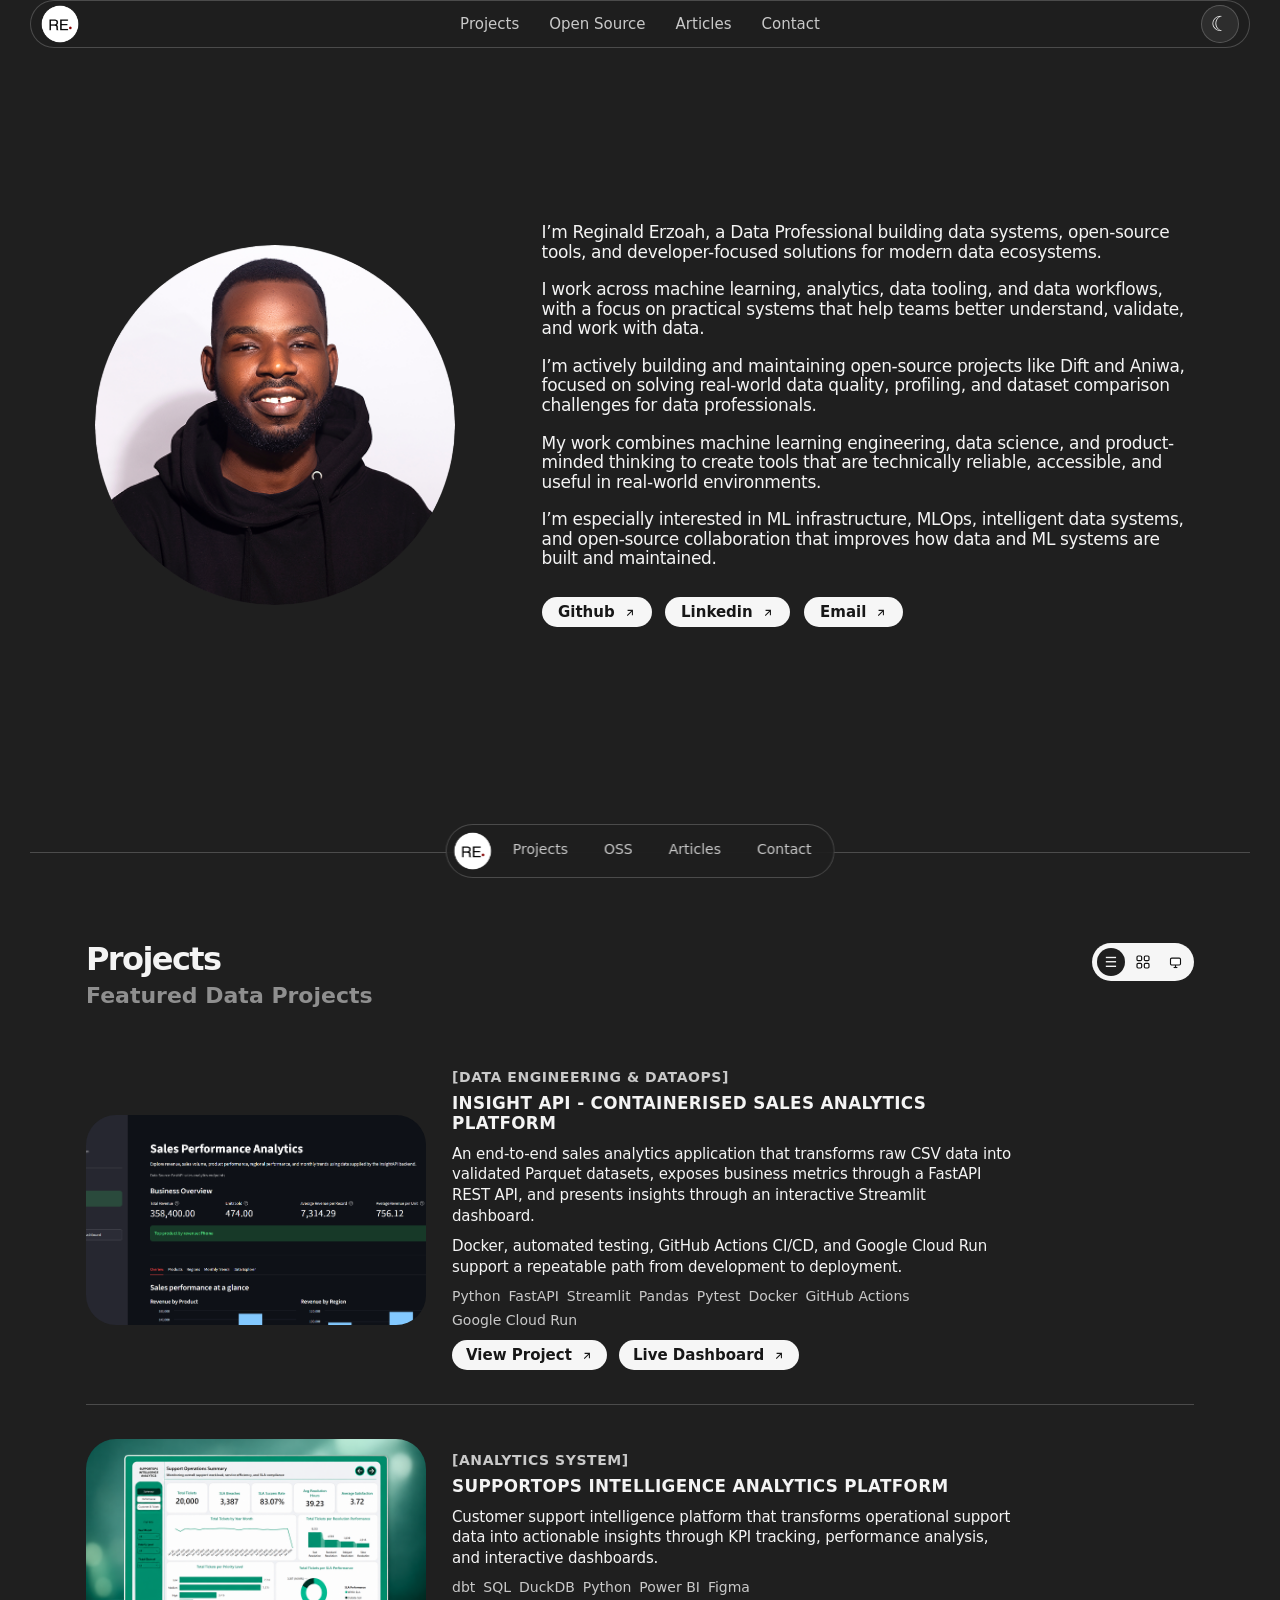
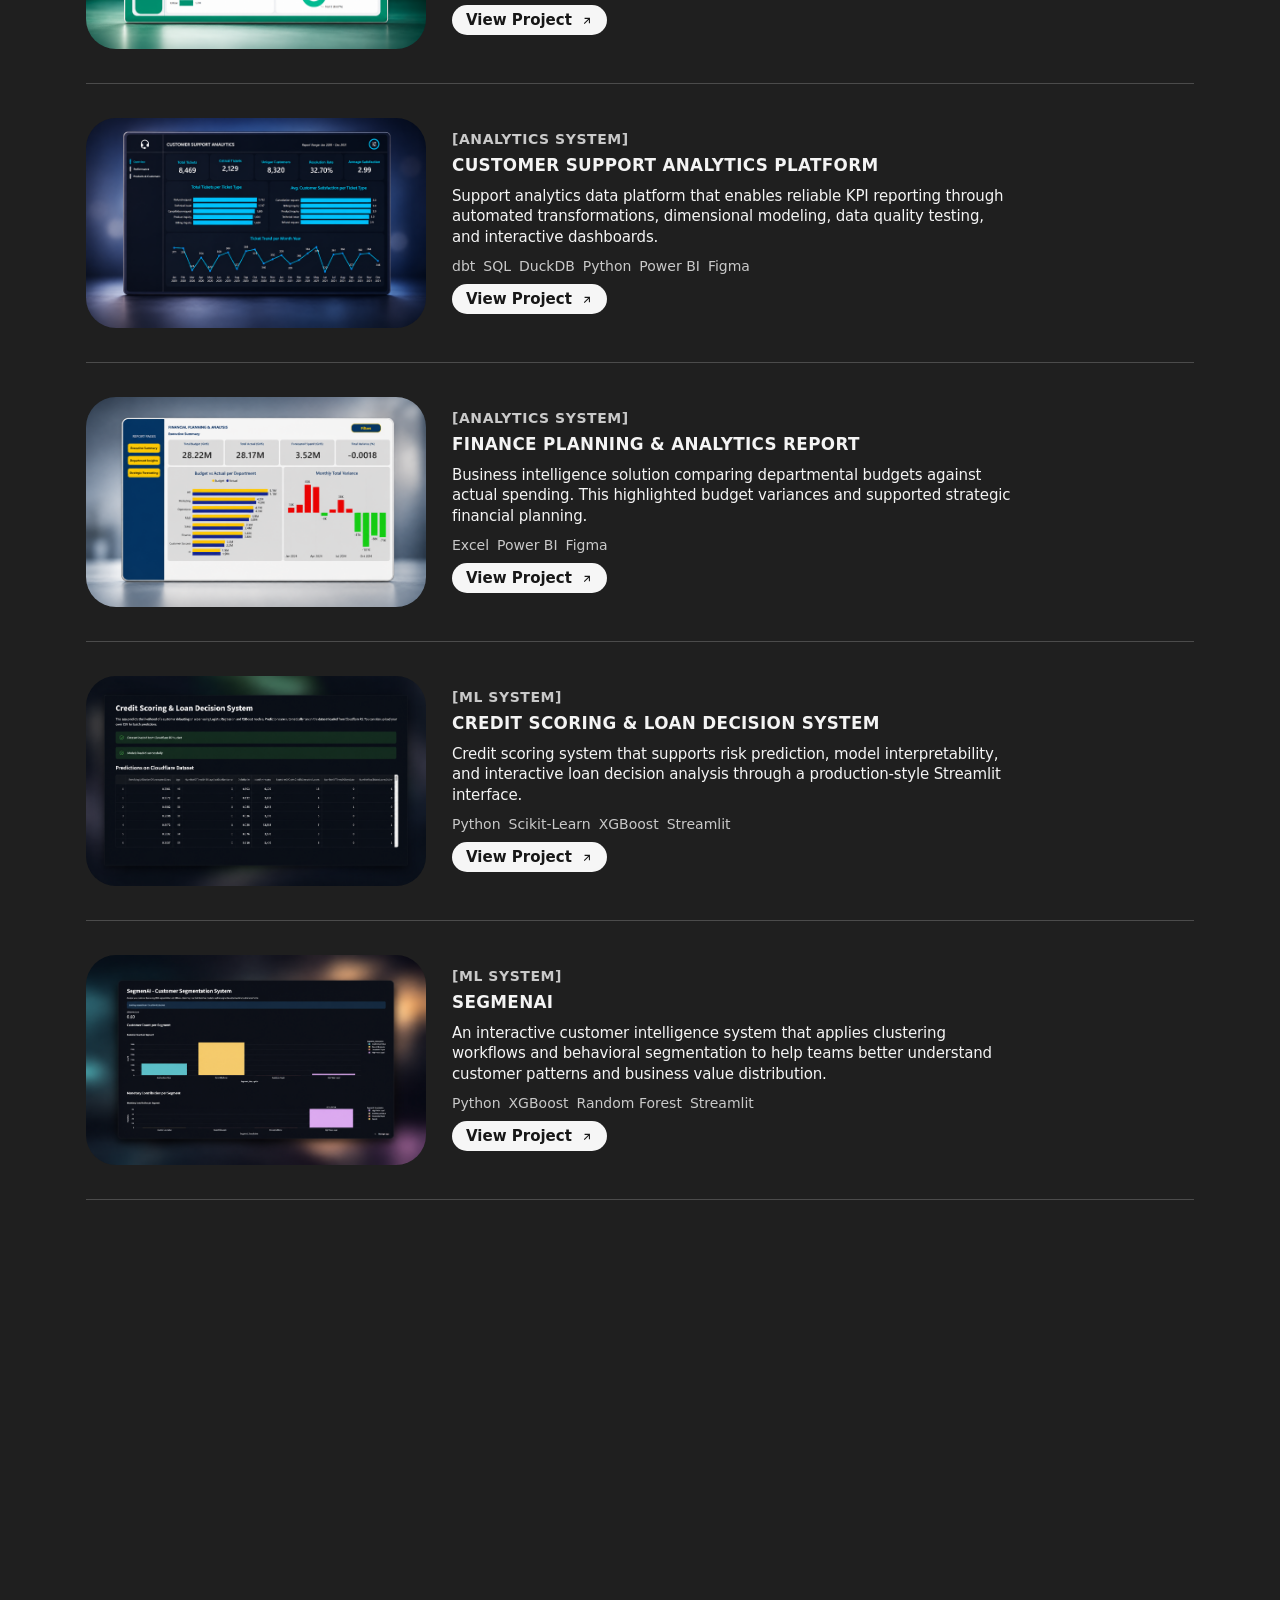
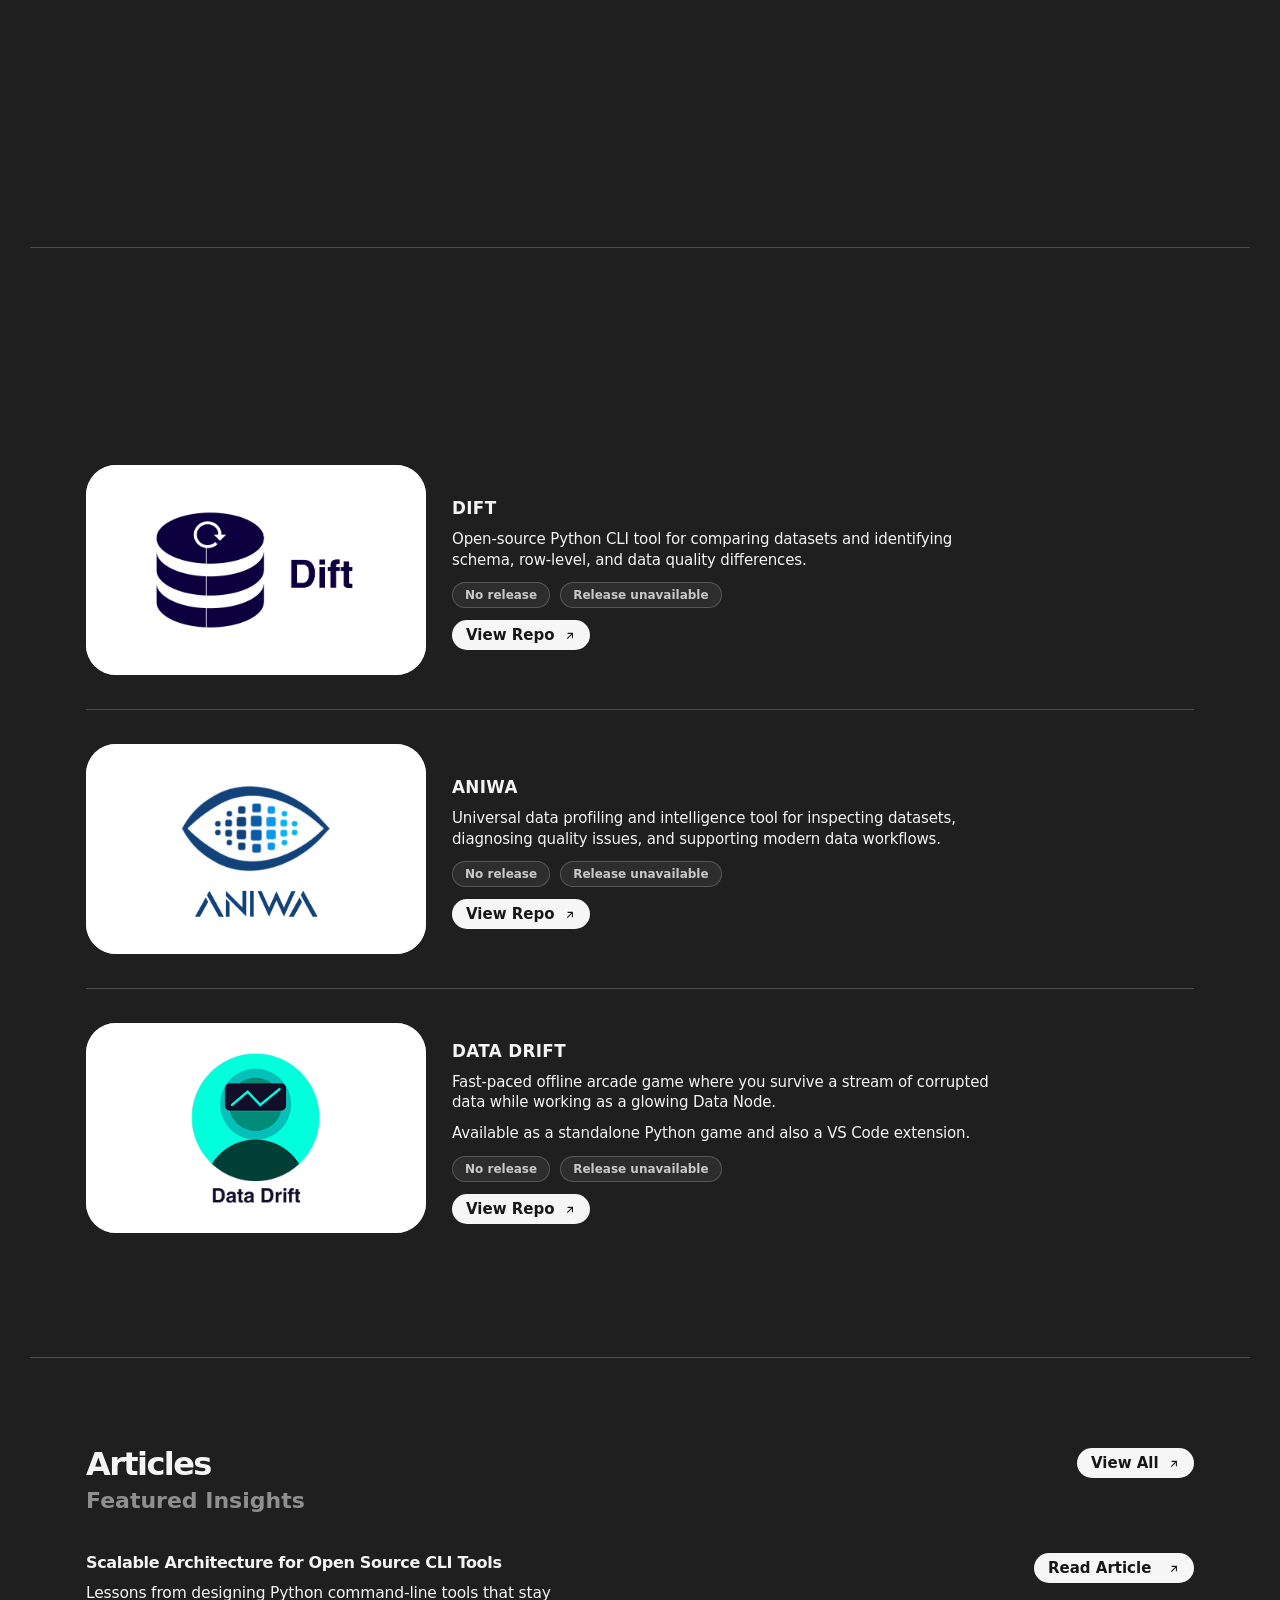
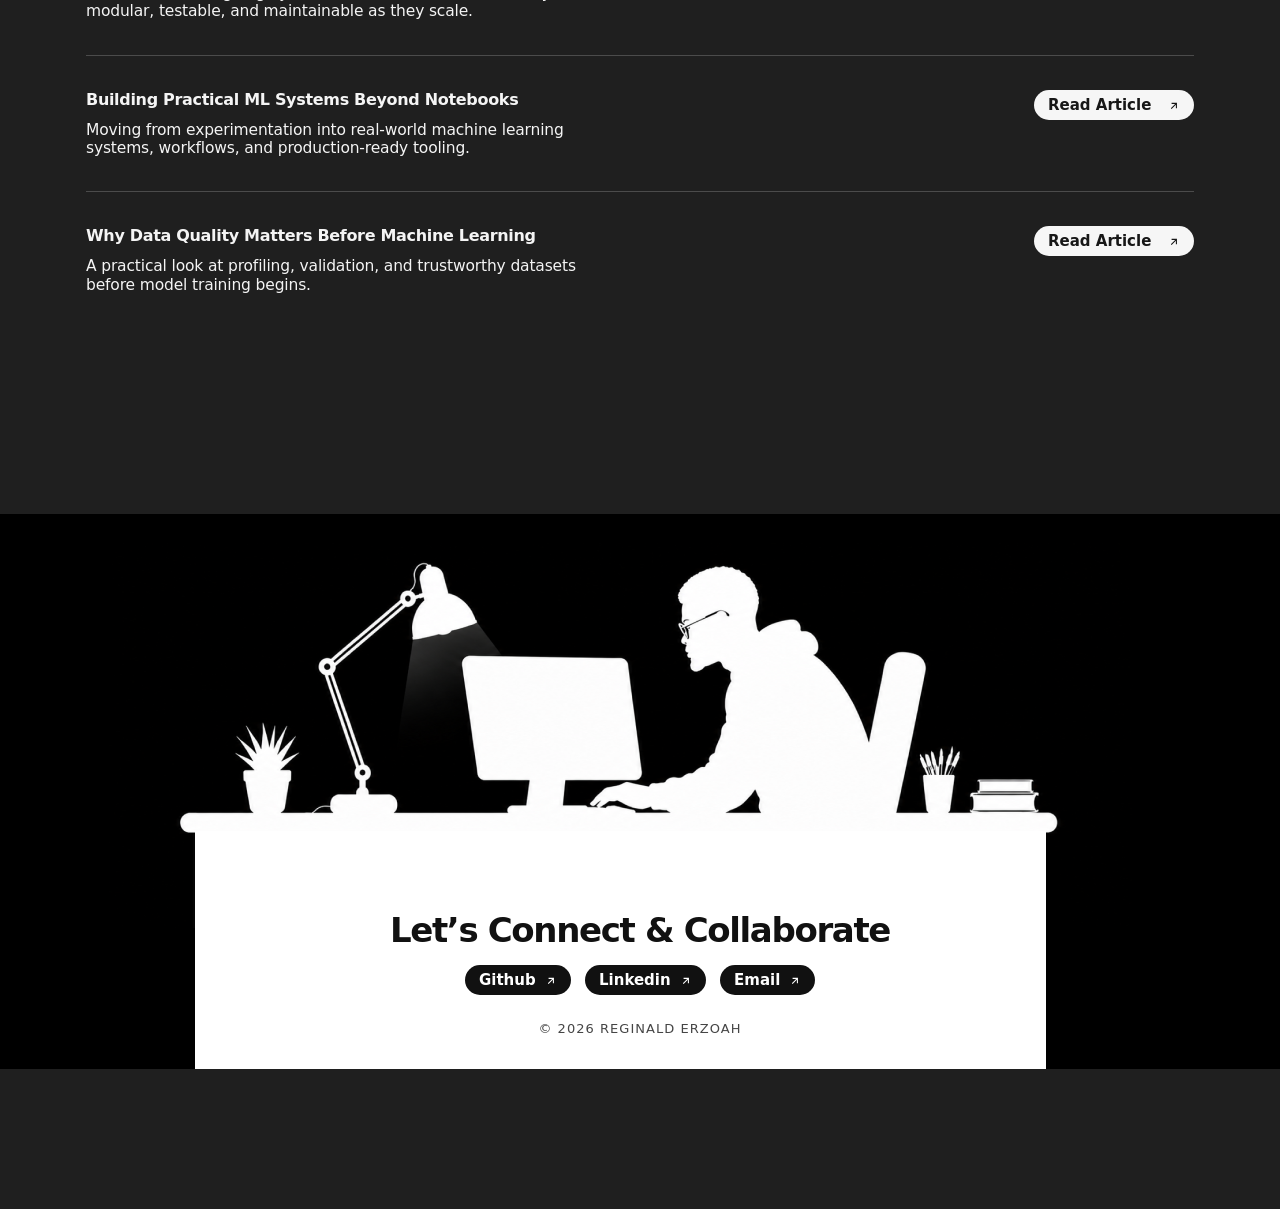
<file: index.html>
<!DOCTYPE html>
<html lang="en" data-theme="dark">
<head>
  <meta charset="UTF-8" />
  <meta name="viewport" content="width=device-width, initial-scale=1.0" />

  <title>Reginald Erzoah | Data Professional</title>

  <meta
    name="description"
    content="Reginald Erzoah - Data Professional building data systems and open-source tools for modern data workflows."
  />

  <link rel="stylesheet" href="style.css" />
  <link rel="icon" type="image/png" href="images/favicon.ico" />
</head>

<body class="articles-page-body">
  <header class="top-shell" id="top">
    <nav class="top-nav" aria-label="Primary navigation">
      <a class="logo" href="#top" aria-label="Reginald Erzoah homepage">
        <img src="images/favicon.png" alt="Reginald Erzoah logo" />
      </a>

      <div class="nav-links">
        <a href="#projects">Projects</a>
        <a href="#open-source">Open Source</a>
        <a href="articles/index.html">Articles</a>
        <a href="#contact">Contact</a>
      </div>

      <button
        class="theme-toggle"
        id="themeToggle"
        aria-label="Toggle dark and light theme"
      >
        <span id="themeIcon">☾</span>
      </button>
    </nav>
  </header>

  <main>
    <section class="hero section-pad">
      <div class="portrait-wrap reveal">
        <img
          src="images/profile.png"
          alt="Portrait of Reginald Erzoah"
          class="portrait"
        />
      </div>

      <div class="hero-copy reveal">
        <p>
          I’m Reginald Erzoah, a Data Professional
          building data systems, open-source tools, and developer-focused solutions
          for modern data ecosystems.
        </p>

        <p>
          I work across machine learning, analytics, data tooling, and data
          workflows, with a focus on practical systems that help teams better
          understand, validate, and work with data.
        </p>

        <p>
          I’m actively building and maintaining open-source projects like Dift
          and Aniwa, focused on solving real-world data quality, profiling, and
          dataset comparison challenges for data professionals.
        </p>

        <p>
          My work combines machine learning engineering, data science, and
          product-minded thinking to create tools that are technically reliable,
          accessible, and useful in real-world environments.
        </p>

        <p>
          I’m especially interested in ML infrastructure, MLOps, intelligent data
          systems, and open-source collaboration that improves how data and ML
          systems are built and maintained.
        </p>

        <div class="social-row" aria-label="Social links">
          <a href="https://github.com/ReginaldErzoah" target="_blank" rel="noreferrer">
            Github
            <span class="arrow-icon" aria-hidden="true">
              <svg viewBox="0 0 24 24">
                <path d="M5 12h11.2l-4.6-4.6L13 6l7 7-7 7-1.4-1.4 4.6-4.6H5v-2z" />
              </svg>
            </span>
          </a>

          <a href="https://www.linkedin.com/in/reginald-erzoah" target="_blank" rel="noreferrer">
            Linkedin
            <span class="arrow-icon" aria-hidden="true">
              <svg viewBox="0 0 24 24">
                <path d="M5 12h11.2l-4.6-4.6L13 6l7 7-7 7-1.4-1.4 4.6-4.6H5v-2z" />
              </svg>
            </span>
          </a>

          <a href="mailto:reginalderzoah10@gmail.com">
            Email
            <span class="arrow-icon" aria-hidden="true">
              <svg viewBox="0 0 24 24">
                <path d="M5 12h11.2l-4.6-4.6L13 6l7 7-7 7-1.4-1.4 4.6-4.6H5v-2z" />
              </svg>
            </span>
          </a>
        </div>
      </div>
    </section>

    <section class="section-pad section-block projects-section" id="projects">
      <div class="projects-header reveal">
        <div>
          <h2>Projects</h2>
          <p>Featured Data Projects</p>
        </div>

        <div class="layout-toggle" aria-label="Change project layout">
          <button
            class="view-toggle-btn active"
            type="button"
            data-target="projectsLayout"
            data-view="list"
            aria-label="Show projects as list"
            title="List view"
          >
            <span>☰</span>
          </button>

          <button
            class="view-toggle-btn"
            type="button"
            data-target="projectsLayout"
            data-view="grid"
            aria-label="Show projects as grid"
            title="Grid view"
          >
            <span class="grid-icon" aria-hidden="true">
              <svg viewBox="0 0 24 24">
                <rect x="3" y="3" width="7" height="7" rx="1.8"></rect>
                <rect x="14" y="3" width="7" height="7" rx="1.8"></rect>
                <rect x="3" y="14" width="7" height="7" rx="1.8"></rect>
                <rect x="14" y="14" width="7" height="7" rx="1.8"></rect>
              </svg>
            </span>
          </button>

          <button
            class="view-toggle-btn"
            type="button"
            data-target="projectsLayout"
            data-view="presentation"
            aria-label="Show projects as presentation"
            title="Presentation view"
          >
            <span class="monitor-icon" aria-hidden="true">
              <svg viewBox="0 0 24 24">
                <rect x="4" y="5" width="16" height="11" rx="2" ry="2"></rect>
                <path d="M9 20h6"></path>
                <path d="M12 16v4"></path>
              </svg>
            </span>
          </button>
        </div>
      </div>

      <div class="showcase-layout list-view" id="projectsLayout">

        
        <!-- INSIGHT API -->
        <article class="showcase-item reveal">
          <div class="showcase-media">
            <img src="images/insight-api.png" alt="Insight API preview" />
          </div>

          <div class="showcase-content">
            <p class="showcase-category">[DATA ENGINEERING &amp; DATAOPS]</p>

            <h3>Insight API - Containerised Sales Analytics Platform</h3>

            <p>
              An end-to-end sales analytics application that transforms raw CSV data
              into validated Parquet datasets, exposes business metrics through a
              FastAPI REST API, and presents insights through an interactive Streamlit
              dashboard.
            </p>

            <p>
              Docker, automated testing, GitHub Actions CI/CD, and Google
              Cloud Run support a repeatable path from development to deployment.
            </p>

            <div class="showcase-stack">
              <span>Python</span>
              <span>FastAPI</span>
              <span>Streamlit</span>
              <span>Pandas</span>
              <span>Pytest</span>
              <span>Docker</span>
              <span>GitHub Actions</span>
              <span>Google Cloud Run</span>
            </div>

            <div class="project-actions">
              <a
                class="project-button"
                href="https://github.com/ReginaldErzoah/insight-api"
                target="_blank"
                rel="noreferrer"
              >
                View Project
                <span class="arrow-icon" aria-hidden="true">
                  <svg viewBox="0 0 24 24">
                    <path d="M5 12h11.2l-4.6-4.6L13 6l7 7-7 7-1.4-1.4 4.6-4.6H5v-2z" />
                  </svg>
                </span>
              </a>

              <a
                class="project-button"
                href="https://insight-dashboard-854268296659.africa-south1.run.app"
                target="_blank"
                rel="noreferrer"
              >
                Live Dashboard
                <span class="arrow-icon" aria-hidden="true">
                  <svg viewBox="0 0 24 24">
                    <path d="M5 12h11.2l-4.6-4.6L13 6l7 7-7 7-1.4-1.4 4.6-4.6H5v-2z" />
                  </svg>
                </span>
              </a>
            </div>
          </div>
        </article>


        <!-- SUPPORTOPS INTELLIGENCE -->
        <article class="showcase-item reveal">
          <div class="showcase-media">
            <img src="images/supportops-intelligence.png" alt="SupportOps Intelligence preview" />
          </div>

          <div class="showcase-content">
            <p class="showcase-category">[ANALYTICS SYSTEM]</p>
            <h3>SupportOps Intelligence Analytics Platform</h3>

            <p>
              Customer support intelligence platform that transforms operational
              support data into actionable insights through KPI tracking, performance
              analysis, and interactive dashboards.
            </p>

            <div class="showcase-stack">
              <span>dbt</span>
              <span>SQL</span>
              <span>DuckDB</span>
              <span>Python</span>
              <span>Power BI</span>
              <span>Figma</span>
            </div>

            <a class="project-button" href="https://github.com/ReginaldErzoah/SupportOps-Intelligence" target="_blank" rel="noreferrer">
              View Project
              <span class="arrow-icon" aria-hidden="true">
                <svg viewBox="0 0 24 24">
                  <path d="M5 12h11.2l-4.6-4.6L13 6l7 7-7 7-1.4-1.4 4.6-4.6H5v-2z" />
                </svg>
              </span>
            </a>
          </div>
        </article>

        <!-- CUSTOMER SUPPORT ANALYTICS -->
        <article class="showcase-item reveal">
          <div class="showcase-media">
            <img src="images/customer-support.png" alt="Customer Support preview" />
          </div>

          <div class="showcase-content">
            <p class="showcase-category">[ANALYTICS SYSTEM]</p>
            <h3>Customer Support Analytics Platform</h3>

            <p>
              Support analytics data platform that enables reliable KPI reporting
              through automated transformations, dimensional modeling, data quality
              testing, and interactive dashboards.
            </p>

            <div class="showcase-stack">
              <span>dbt</span>
              <span>SQL</span>
              <span>DuckDB</span>
              <span>Python</span>
              <span>Power BI</span>
              <span>Figma</span>
            </div>

            <a class="project-button" href="https://github.com/ReginaldErzoah/Customer-Support-Analytics" target="_blank" rel="noreferrer">
              View Project
              <span class="arrow-icon" aria-hidden="true">
                <svg viewBox="0 0 24 24">
                  <path d="M5 12h11.2l-4.6-4.6L13 6l7 7-7 7-1.4-1.4 4.6-4.6H5v-2z" />
                </svg>
              </span>
            </a>
          </div>
        </article>

        <!-- FINANCE PLANNING & ANALYTICS -->
        <article class="showcase-item reveal">
          <div class="showcase-media">
            <img src="images/financial-analysis.png" alt="Finance Planning and Analytics report preview" />
          </div>

          <div class="showcase-content">
            <p class="showcase-category">[ANALYTICS SYSTEM]</p>
            <h3>Finance Planning &amp; Analytics Report</h3>

            <p>
              Business intelligence solution comparing departmental budgets against
              actual spending. This highlighted budget variances and supported
              strategic financial planning.
            </p>

            <div class="showcase-stack">
              <span>Excel</span>
              <span>Power BI</span>
              <span>Figma</span>
            </div>

            <a class="project-button" href="https://github.com/ReginaldErzoah/Data-Analytics-BI-Projects/tree/main/Financial%20Planning%20%26%20Analysis%20Project" target="_blank" rel="noreferrer">
              View Project
              <span class="arrow-icon" aria-hidden="true">
                <svg viewBox="0 0 24 24">
                  <path d="M5 12h11.2l-4.6-4.6L13 6l7 7-7 7-1.4-1.4 4.6-4.6H5v-2z" />
                </svg>
              </span>
            </a>
          </div>
        </article>

        <!-- CREDIT SCORING -->
        <article class="showcase-item reveal">
          <div class="showcase-media">
            <img src="images/credit-scoring.png" alt="Credit scoring ML system preview" />
          </div>

          <div class="showcase-content">
            <p class="showcase-category">[ML SYSTEM]</p>
            <h3>Credit Scoring &amp; Loan Decision System</h3>

            <p>
              Credit scoring system that supports risk prediction, model
              interpretability, and interactive loan decision analysis through a
              production-style Streamlit interface.
            </p>

            <div class="showcase-stack">
              <span>Python</span>
              <span>Scikit-Learn</span>
              <span>XGBoost</span>
              <span>Streamlit</span>
            </div>

            <a class="project-button" href="https://github.com/ReginaldErzoah/Credit-Scoring-Loan-Decision-System" target="_blank" rel="noreferrer">
              View Project
              <span class="arrow-icon" aria-hidden="true">
                <svg viewBox="0 0 24 24">
                  <path d="M5 12h11.2l-4.6-4.6L13 6l7 7-7 7-1.4-1.4 4.6-4.6H5v-2z" />
                </svg>
              </span>
            </a>
          </div>
        </article>

        <!-- SEGMENAI -->
        <article class="showcase-item reveal">
          <div class="showcase-media">
            <img src="images/segmenai.png" alt="SegmenAI app preview" />
          </div>

          <div class="showcase-content">
            <p class="showcase-category">[ML SYSTEM]</p>
            <h3>SegmenAI</h3>

            <p>
              An interactive customer intelligence system that applies clustering
              workflows and behavioral segmentation to help teams better understand
              customer patterns and business value distribution.
            </p>

            <div class="showcase-stack">
              <span>Python</span>
              <span>XGBoost</span>
              <span>Random Forest</span>
              <span>Streamlit</span>
            </div>

            <a class="project-button" href="https://github.com/ReginaldErzoah/SegmenAI" target="_blank" rel="noreferrer">
              View Project
              <span class="arrow-icon" aria-hidden="true">
                <svg viewBox="0 0 24 24">
                  <path d="M5 12h11.2l-4.6-4.6L13 6l7 7-7 7-1.4-1.4 4.6-4.6H5v-2z" />
                </svg>
              </span>
            </a>
          </div>
        </article>

        <!-- CREDIT CARD FRAUD DETECTION -->
        <article class="showcase-item reveal">
          <div class="showcase-media">
            <img src="images/credit-card.png" alt="Credit card fraud detection app preview" />
          </div>

          <div class="showcase-content">
            <p class="showcase-category">[ML SYSTEM]</p>
            <h3>Credit Card Fraud Detection App</h3>

            <p>
              A fraud detection system that enables interactive transaction analysis,
              configurable prediction thresholds, and explainable machine learning
              inference for suspicious activity detection.
            </p>

            <div class="showcase-stack">
              <span>Python</span>
              <span>XGBoost</span>
              <span>Random Forest</span>
              <span>Streamlit</span>
            </div>

            <a class="project-button" href="https://github.com/ReginaldErzoah/Credit-Card-Fraud-Detection-App" target="_blank" rel="noreferrer">
              View Project
              <span class="arrow-icon" aria-hidden="true">
                <svg viewBox="0 0 24 24">
                  <path d="M5 12h11.2l-4.6-4.6L13 6l7 7-7 7-1.4-1.4 4.6-4.6H5v-2z" />
                </svg>
              </span>
            </a>
          </div>
        </article>

        <!-- MOFLOW -->
        <article class="showcase-item reveal">
          <div class="showcase-media">
            <img src="images/moflow-icon.png" alt="MoFlow preview" />
          </div>

          <div class="showcase-content">
            <p class="showcase-category">[BUSINESS ANALYSIS]</p>
            <h3>MoFlow</h3>

            <p>
              An end-to-end Business Analysis case study for a mobile-first recurring
              bill payment platform, demonstrating business analysis, requirements
              engineering, user research, UX design, process modelling, and Agile
              delivery.
            </p>

            <div class="showcase-stack">
              <span>Jira</span>
              <span>Figma</span>
              <span>Google Docs</span>
            </div>

            <a class="project-button" href="https://github.com/ReginaldErzoah/MoFlow-Case-Study" target="_blank" rel="noreferrer">
              View Project
              <span class="arrow-icon" aria-hidden="true">
                <svg viewBox="0 0 24 24">
                  <path d="M5 12h11.2l-4.6-4.6L13 6l7 7-7 7-1.4-1.4 4.6-4.6H5v-2z" />
                </svg>
              </span>
            </a>
          </div>
        </article>

      </div>
    </section>

    <!-- OPEN SOURCE -->
    <section class="section-pad section-block projects-section open-source-section" id="open-source">
      <div class="projects-header reveal">
        <div>
          <h2>Open Source</h2>
          <p>Featured Side Quests</p>
        </div>

        <div class="layout-toggle" aria-label="Change open-source layout">
          <button
            class="view-toggle-btn active"
            type="button"
            data-target="openSourceLayout"
            data-view="list"
            aria-label="Show open-source projects as list"
            title="List view"
          >
            <span>☰</span>
          </button>

          <button
            class="view-toggle-btn"
            type="button"
            data-target="openSourceLayout"
            data-view="grid"
            aria-label="Show open-source projects as grid"
            title="Grid view"
          >
            <span class="grid-icon" aria-hidden="true">
              <svg viewBox="0 0 24 24">
                <rect x="3" y="3" width="7" height="7" rx="1.8"></rect>
                <rect x="14" y="3" width="7" height="7" rx="1.8"></rect>
                <rect x="3" y="14" width="7" height="7" rx="1.8"></rect>
                <rect x="14" y="14" width="7" height="7" rx="1.8"></rect>
              </svg>
            </span>
          </button>

          <button
            class="view-toggle-btn"
            type="button"
            data-target="openSourceLayout"
            data-view="presentation"
            aria-label="Show open-source projects as presentation"
            title="Presentation view"
          >
            <span class="monitor-icon" aria-hidden="true">
              <svg viewBox="0 0 24 24">
                <rect x="4" y="5" width="16" height="11" rx="2" ry="2"></rect>
                <path d="M9 20h6"></path>
                <path d="M12 16v4"></path>
              </svg>
            </span>
          </button>
        </div>
      </div>

      <div class="showcase-layout list-view" id="openSourceLayout">

        <!-- DIFT -->
        <article class="showcase-item reveal">
          <div class="showcase-media">
            <img src="images/dift-icon.png" alt="Dift open-source dataset comparison tool preview" />
          </div>

          <div class="showcase-content">
            <p class="showcase-category"></p>
            <h3>Dift</h3>

            <p>
              Open-source Python CLI tool for comparing datasets and identifying
              schema, row-level, and data quality differences.
            </p>

            <div class="repo-meta" data-repo="ReginaldErzoah/Dift">
              <span class="repo-release">Version --</span>
              <span class="repo-updated">Released --</span>
            </div>

            <a class="project-button" href="https://github.com/ReginaldErzoah/Dift" target="_blank" rel="noreferrer">
              View Repo
              <span class="arrow-icon" aria-hidden="true">
                <svg viewBox="0 0 24 24">
                  <path d="M5 12h11.2l-4.6-4.6L13 6l7 7-7 7-1.4-1.4 4.6-4.6H5v-2z" />
                </svg>
              </span>
            </a>
          </div>
        </article>

        <!-- ANIWA -->
        <article class="showcase-item reveal">
          <div class="showcase-media">
            <img src="images/aniwa-icon.png" alt="Aniwa open-source data profiling tool preview" />
          </div>

          <div class="showcase-content">
            <p class="showcase-category"></p>
            <h3>Aniwa</h3>

            <p>
              Universal data profiling and intelligence tool for inspecting datasets,
              diagnosing quality issues, and supporting modern data workflows.
            </p>

            <div class="repo-meta" data-repo="ReginaldErzoah/Aniwa">
              <span class="repo-release">Version --</span>
              <span class="repo-updated">Released --</span>
            </div>

            <a class="project-button" href="https://github.com/ReginaldErzoah/Aniwa" target="_blank" rel="noreferrer">
              View Repo
              <span class="arrow-icon" aria-hidden="true">
                <svg viewBox="0 0 24 24">
                  <path d="M5 12h11.2l-4.6-4.6L13 6l7 7-7 7-1.4-1.4 4.6-4.6H5v-2z" />
                </svg>
              </span>
            </a>
          </div>
        </article>

        <!-- DATA DRIFT -->
        <article class="showcase-item reveal">
          <div class="showcase-media">
            <img src="images/datadrift-icon.png" alt="Data Drift offline arcade game preview" />
          </div>

          <div class="showcase-content">
            <p class="showcase-category"></p>
            <h3>Data Drift</h3>

            <p>
              Fast-paced offline arcade game where you survive a stream of corrupted
              data while working as a glowing Data Node.
            </p>

            <p>
              Available as a standalone Python game and also a VS Code extension.
            </p>

            <div class="repo-meta" data-repo="ReginaldErzoah/data-drift">
              <span class="repo-release">Version --</span>
              <span class="repo-updated">Released --</span>
            </div>

            <a class="project-button" href="https://github.com/ReginaldErzoah/data-drift" target="_blank" rel="noreferrer">
              View Repo
              <span class="arrow-icon" aria-hidden="true">
                <svg viewBox="0 0 24 24">
                  <path d="M5 12h11.2l-4.6-4.6L13 6l7 7-7 7-1.4-1.4 4.6-4.6H5v-2z" />
                </svg>
              </span>
            </a>
          </div>
        </article>

      </div>
    </section>

    <!-- ARTICLES -->
    <section class="section-pad section-block notes-section" id="notes">
      <div class="notes-header reveal">
        <div>
          <h2>Articles</h2>
          <p>Featured Insights</p>
        </div>

        <a class="project-button notes-view-all" href="articles/index.html">
          View All
          <span class="arrow-icon" aria-hidden="true">
            <svg viewBox="0 0 24 24">
              <path d="M5 12h11.2l-4.6-4.6L13 6l7 7-7 7-1.4-1.4 4.6-4.6H5v-2z" />
            </svg>
          </span>
        </a>
      </div>

      <div class="notes-feature-list reveal">
        <article class="featured-note">
          <div class="featured-note-copy">
            <h3>Scalable Architecture for Open Source CLI Tools</h3>
            <p>
              Lessons from designing Python command-line tools that stay modular,
              testable, and maintainable as they scale.
            </p>
          </div>

          <a class="project-button article-button" href="articles/scalable-architecture-open-source-cli-tools.html">
            <span class="button-text">Read Article</span>
            <span class="read-time">6 min read</span>
            <span class="arrow-icon" aria-hidden="true">
              <svg viewBox="0 0 24 24">
                <path d="M5 12h11.2l-4.6-4.6L13 6l7 7-7 7-1.4-1.4 4.6-4.6H5v-2z" />
              </svg>
            </span>
          </a>
        </article>

        <article class="featured-note">
          <div class="featured-note-copy">
            <h3>Building Practical ML Systems Beyond Notebooks</h3>
            <p>
              Moving from experimentation into real-world machine learning systems,
              workflows, and production-ready tooling.
            </p>
          </div>

          <a class="project-button article-button" href="articles/building-practical-ml-systems-beyond-notebooks.html">
            <span class="button-text">Read Article</span>
            <span class="read-time">8 min read</span>
            <span class="arrow-icon" aria-hidden="true">
              <svg viewBox="0 0 24 24">
                <path d="M5 12h11.2l-4.6-4.6L13 6l7 7-7 7-1.4-1.4 4.6-4.6H5v-2z" />
              </svg>
            </span>
          </a>
        </article>

        <article class="featured-note">
          <div class="featured-note-copy">
            <h3>Why Data Quality Matters Before Machine Learning</h3>
            <p>
              A practical look at profiling, validation, and trustworthy datasets
              before model training begins.
            </p>
          </div>

          <a class="project-button article-button" href="articles/why-data-quality-matters-before-machine-learning.html">
            <span class="button-text">Read Article</span>
            <span class="read-time">7 min read</span>
            <span class="arrow-icon" aria-hidden="true">
              <svg viewBox="0 0 24 24">
                <path d="M5 12h11.2l-4.6-4.6L13 6l7 7-7 7-1.4-1.4 4.6-4.6H5v-2z" />
              </svg>
            </span>
          </a>
        </article>
      </div>
    </section>

    <!-- CONTACT FOOTER -->
    <section class="footer-contact-section" id="contact">
      <div class="footer-visual-wrap reveal">

        <img
          src="images/footer-dark.png"
          alt="Developer workspace dark theme"
          class="footer-visual footer-dark-image"
        />

        <img
          src="images/footer-light.png"
          alt="Developer workspace light theme"
          class="footer-visual footer-light-image"
        />

        <div class="footer-overlay-card">
          <h2>Let’s Connect &amp; Collaborate</h2>

          <div class="footer-social-links">
            <a
              href="https://github.com/ReginaldErzoah"
              target="_blank"
              rel="noreferrer"
              class="footer-social-btn"
            >
              Github
              <span class="arrow-icon" aria-hidden="true">
                <svg viewBox="0 0 24 24">
                  <path d="M5 12h11.2l-4.6-4.6L13 6l7 7-7 7-1.4-1.4 4.6-4.6H5v-2z" />
                </svg>
              </span>
            </a>

            <a
              href="https://www.linkedin.com/in/reginald-erzoah"
              target="_blank"
              rel="noreferrer"
              class="footer-social-btn"
            >
              Linkedin
              <span class="arrow-icon" aria-hidden="true">
                <svg viewBox="0 0 24 24">
                  <path d="M5 12h11.2l-4.6-4.6L13 6l7 7-7 7-1.4-1.4 4.6-4.6H5v-2z" />
                </svg>
              </span>
            </a>

            <a
              href="mailto:reginalderzoah10@gmail.com"
              class="footer-social-btn"
            >
              Email
              <span class="arrow-icon" aria-hidden="true">
                <svg viewBox="0 0 24 24">
                  <path d="M5 12h11.2l-4.6-4.6L13 6l7 7-7 7-1.4-1.4 4.6-4.6H5v-2z" />
                </svg>
              </span>
            </a>
          </div>

          <p class="footer-copyright">
            © <span id="footerYear"></span> REGINALD ERZOAH
          </p>
        </div>
      </div>
    </section>
  </main>

  <nav class="bottom-nav" aria-label="Sticky quick navigation">
    <a href="#top" class="bottom-top-link" aria-label="Back to top">
      <img src="images/favicon.png" alt="RE logo" />
    </a>

    <a href="#projects">Projects</a>
    <a href="#open-source">OSS</a>
    <a href="articles/index.html">Articles</a>
    <a href="#contact">Contact</a>
  </nav>

  <script src="script.js"></script>
</body>
</html>
</file>
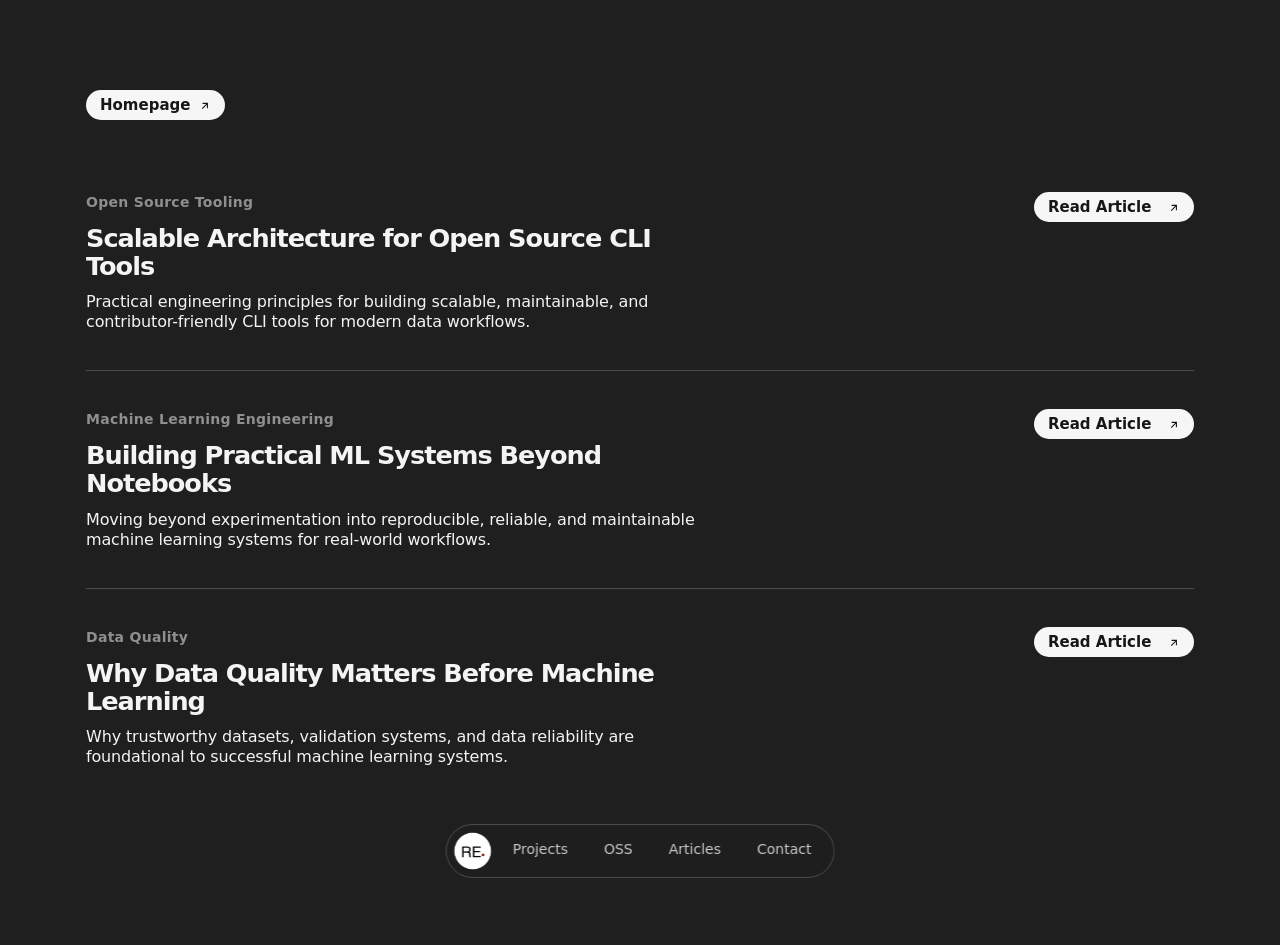
<file: articles/index.html>
<!DOCTYPE html>
<html lang="en" data-theme="dark">
<head>
  <meta charset="UTF-8" />
  <meta name="viewport" content="width=device-width, initial-scale=1.0" />

  <title>Articles | Reginald Erzoah</title>

  <meta
    name="description"
    content="Technical writing, engineering notes, machine learning systems, data tooling, and open-source architecture articles by Reginald Erzoah."
  />

  <link rel="stylesheet" href="../style.css" />
  <link rel="icon" type="image/png" href="../images/favicon.ico" />
</head>

<body class="articles-page-body">
  <main class="articles-list-page section-pad">
    <a class="project-button articles-home-button" href="../index.html">
      Homepage

      <span class="arrow-icon" aria-hidden="true">
        <svg viewBox="0 0 24 24">
          <path d="M5 12h11.2l-4.6-4.6L13 6l7 7-7 7-1.4-1.4 4.6-4.6H5v-2z" />
        </svg>
      </span>
    </a>

    <section class="articles-list reveal">
      <article class="articles-list-item">
        <div class="articles-list-copy">
          <span class="article-card-category">
            Open Source Tooling
          </span>

          <h2>
            Scalable Architecture for Open Source CLI Tools
          </h2>

          <p>
            Practical engineering principles for building scalable,
            maintainable, and contributor-friendly CLI tools for modern data
            workflows.
          </p>
        </div>

        <a
          class="project-button article-button"
          href="./scalable-architecture-open-source-cli-tools.html"
        >
          <span class="button-text">Read Article</span>
          <span class="read-time">6 min</span>

          <span class="arrow-icon" aria-hidden="true">
            <svg viewBox="0 0 24 24">
              <path d="M5 12h11.2l-4.6-4.6L13 6l7 7-7 7-1.4-1.4 4.6-4.6H5v-2z" />
            </svg>
          </span>
        </a>
      </article>

      <article class="articles-list-item">
        <div class="articles-list-copy">
          <span class="article-card-category">
            Machine Learning Engineering
          </span>

          <h2>
            Building Practical ML Systems Beyond Notebooks
          </h2>

          <p>
            Moving beyond experimentation into reproducible, reliable, and
            maintainable machine learning systems for real-world workflows.
          </p>
        </div>

        <a
          class="project-button article-button"
          href="./building-practical-ml-systems-beyond-notebooks.html"
        >
          <span class="button-text">Read Article</span>
          <span class="read-time">8 min</span>

          <span class="arrow-icon" aria-hidden="true">
            <svg viewBox="0 0 24 24">
              <path d="M5 12h11.2l-4.6-4.6L13 6l7 7-7 7-1.4-1.4 4.6-4.6H5v-2z" />
            </svg>
          </span>
        </a>
      </article>

      <article class="articles-list-item">
        <div class="articles-list-copy">
          <span class="article-card-category">
            Data Quality
          </span>

          <h2>
            Why Data Quality Matters Before Machine Learning
          </h2>

          <p>
            Why trustworthy datasets, validation systems, and data reliability
            are foundational to successful machine learning systems.
          </p>
        </div>

        <a
          class="project-button article-button"
          href="./why-data-quality-matters-before-machine-learning.html"
        >
          <span class="button-text">Read Article</span>
          <span class="read-time">7 min</span>

          <span class="arrow-icon" aria-hidden="true">
            <svg viewBox="0 0 24 24">
              <path d="M5 12h11.2l-4.6-4.6L13 6l7 7-7 7-1.4-1.4 4.6-4.6H5v-2z" />
            </svg>
          </span>
        </a>
      </article>
    </section>
  </main>

<nav class="bottom-nav" aria-label="Sticky quick navigation">
  <a
    href="../index.html#top"
    class="bottom-top-link"
    aria-label="Back to homepage top"
  >
    <img src="../images/favicon.png" alt="RE logo" />
  </a>

  <a href="../index.html#projects">Projects</a>
  <a href="../index.html#open-source">OSS</a>
  <a href="./index.html">Articles</a>
  <a href="../index.html#contact">Contact</a>
</nav>

  <script src="../script.js"></script>
</body>
</html>
</file>
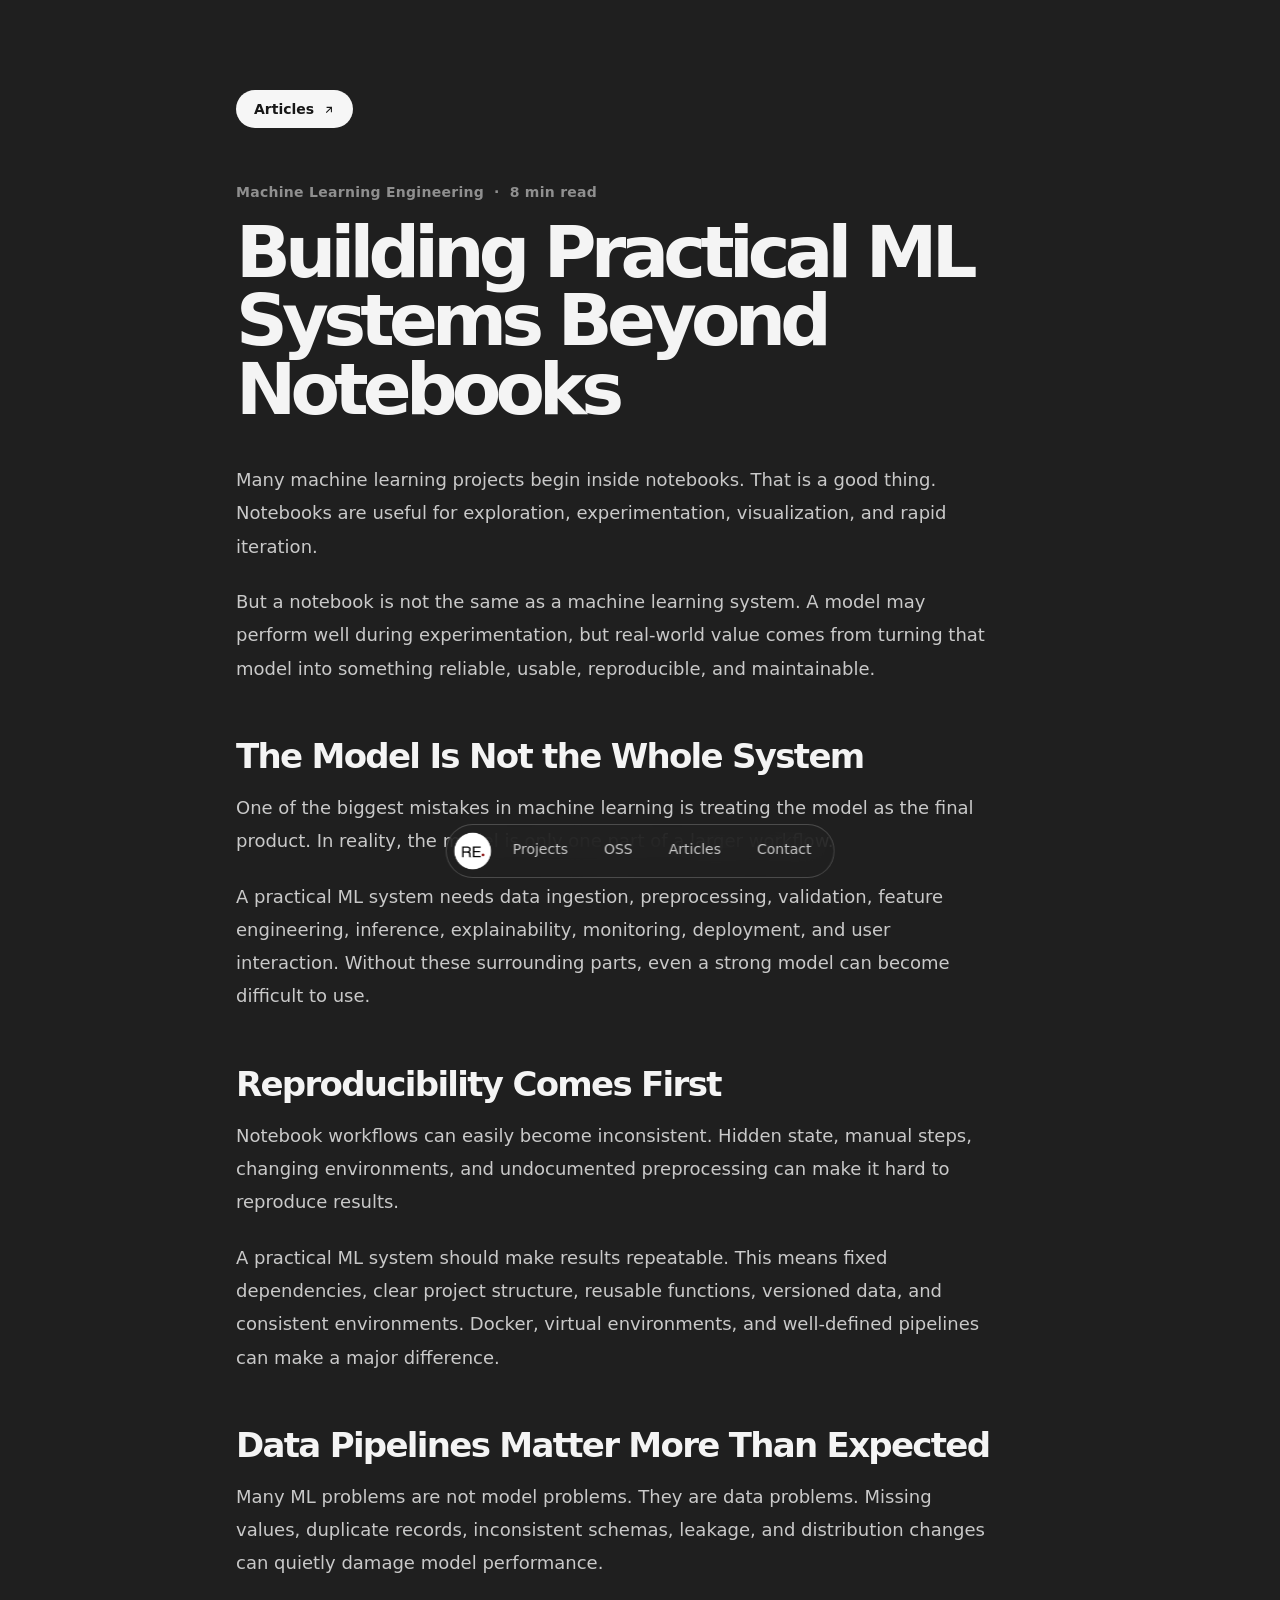
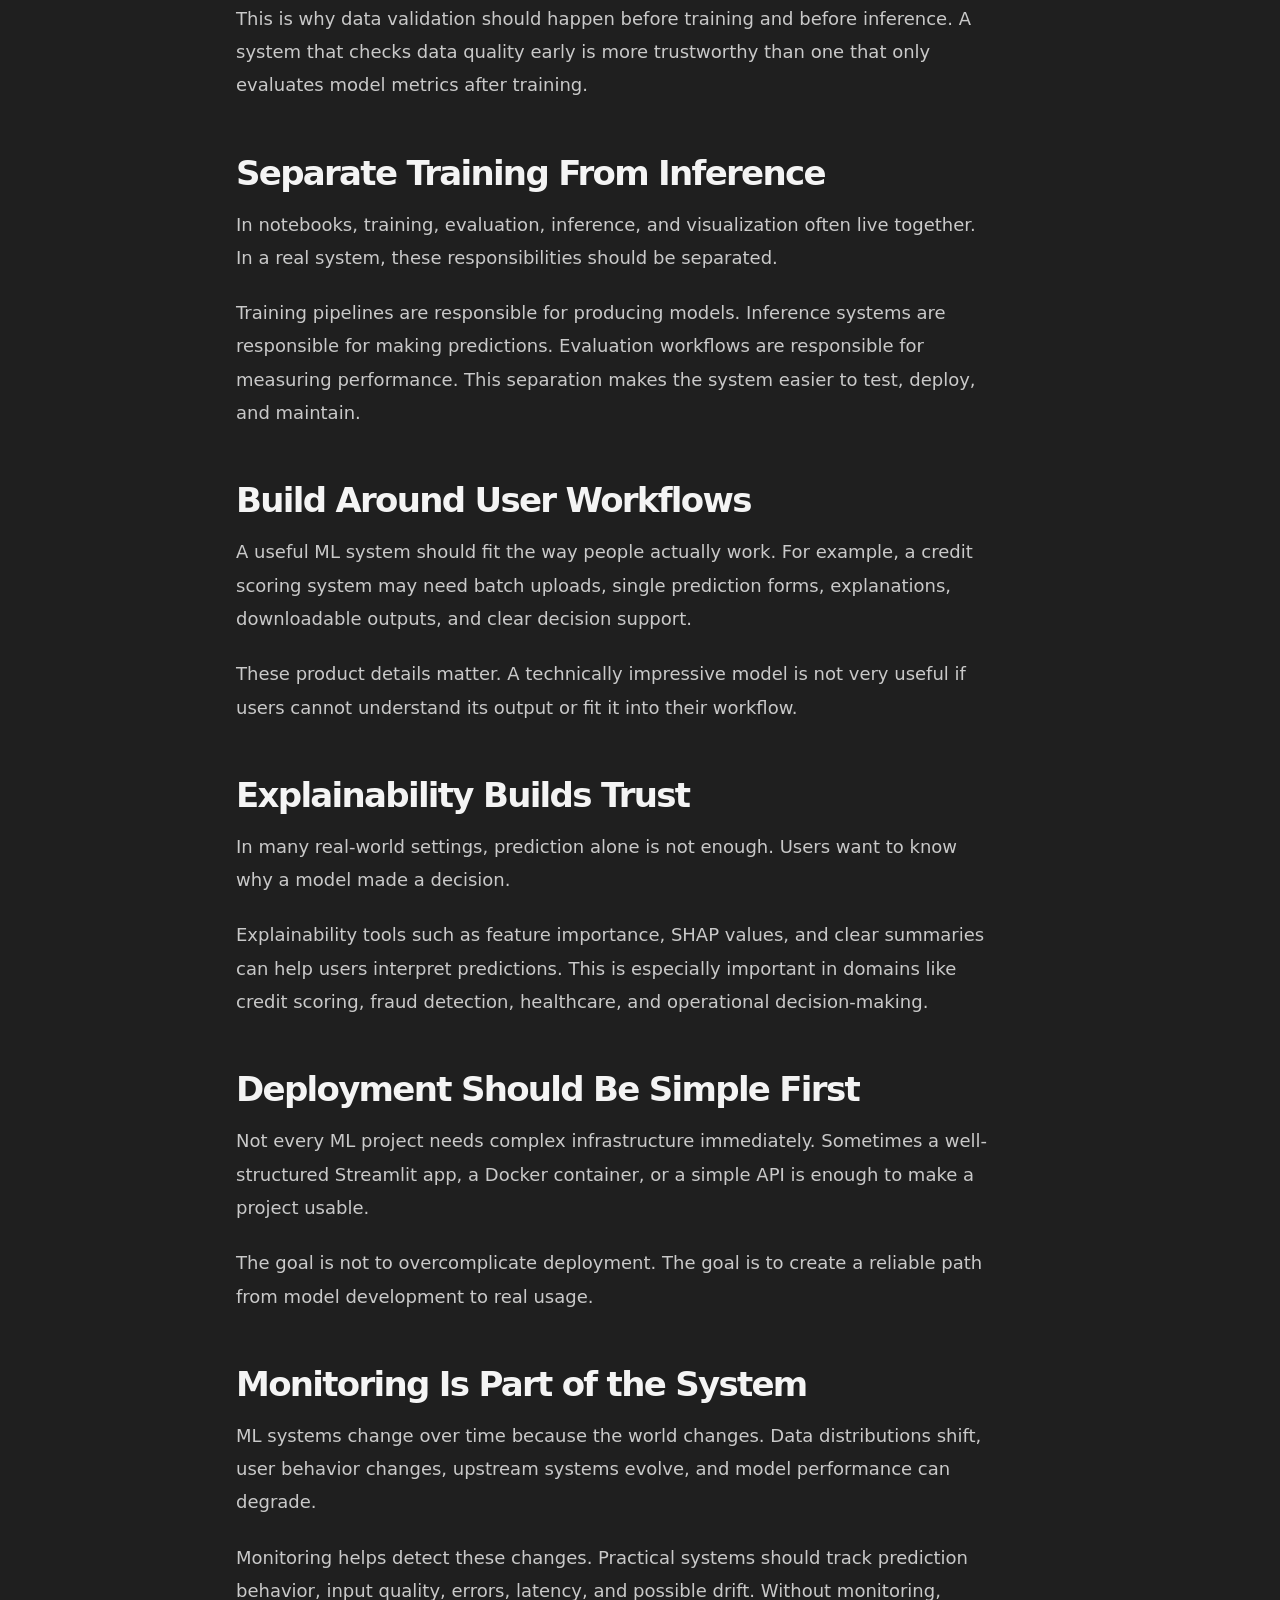
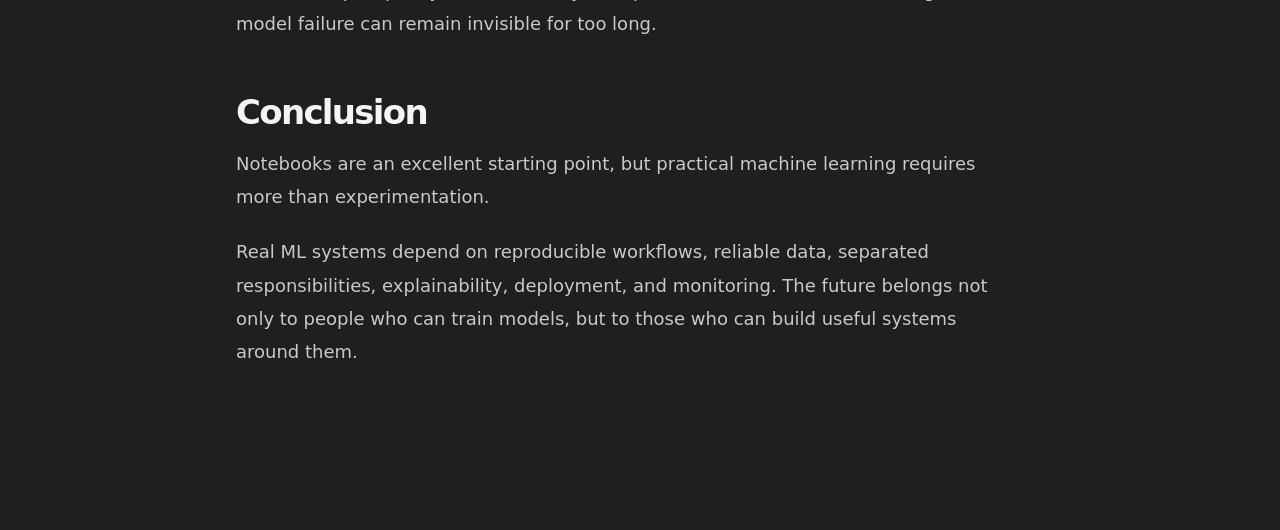
<file: articles/building-practical-ml-systems-beyond-notebooks.html>
<!DOCTYPE html>
<html lang="en" data-theme="dark">
<head>
  <meta charset="UTF-8" />
  <meta name="viewport" content="width=device-width, initial-scale=1.0" />

  <title>Building Practical ML Systems Beyond Notebooks | Reginald Erzoah</title>

  <meta
    name="description"
    content="A practical article on moving machine learning work beyond notebooks into reliable, usable, and maintainable ML systems."
  />

  <link rel="stylesheet" href="../style.css" />
  <link rel="icon" type="image/png" href="../images/favicon.ico" />
</head>

<body class="articles-page-body">
  <main class="article-shell section-pad">
    <a class="project-button article-back-button" href="./index.html">
      Articles

      <span class="arrow-icon" aria-hidden="true">
        <svg viewBox="0 0 24 24">
          <path d="M5 12h11.2l-4.6-4.6L13 6l7 7-7 7-1.4-1.4 4.6-4.6H5v-2z" />
        </svg>
      </span>
    </a>

    <article class="article-content reveal">
      <div class="article-meta">
        <span>Machine Learning Engineering</span>
        <span>·</span>
        <span>8 min read</span>
      </div>

      <h1 class="article-title">
        Building Practical ML Systems Beyond Notebooks
      </h1>

      <p>
        Many machine learning projects begin inside notebooks. That is a good
        thing. Notebooks are useful for exploration, experimentation,
        visualization, and rapid iteration.
      </p>

      <p>
        But a notebook is not the same as a machine learning system. A model may
        perform well during experimentation, but real-world value comes from
        turning that model into something reliable, usable, reproducible, and
        maintainable.
      </p>

      <h2>The Model Is Not the Whole System</h2>

      <p>
        One of the biggest mistakes in machine learning is treating the model as
        the final product. In reality, the model is only one part of a larger
        workflow.
      </p>

      <p>
        A practical ML system needs data ingestion, preprocessing, validation,
        feature engineering, inference, explainability, monitoring, deployment,
        and user interaction. Without these surrounding parts, even a strong
        model can become difficult to use.
      </p>

      <h2>Reproducibility Comes First</h2>

      <p>
        Notebook workflows can easily become inconsistent. Hidden state, manual
        steps, changing environments, and undocumented preprocessing can make it
        hard to reproduce results.
      </p>

      <p>
        A practical ML system should make results repeatable. This means fixed
        dependencies, clear project structure, reusable functions, versioned
        data, and consistent environments. Docker, virtual environments, and
        well-defined pipelines can make a major difference.
      </p>

      <h2>Data Pipelines Matter More Than Expected</h2>

      <p>
        Many ML problems are not model problems. They are data problems. Missing
        values, duplicate records, inconsistent schemas, leakage, and distribution
        changes can quietly damage model performance.
      </p>

      <p>
        This is why data validation should happen before training and before
        inference. A system that checks data quality early is more trustworthy
        than one that only evaluates model metrics after training.
      </p>

      <h2>Separate Training From Inference</h2>

      <p>
        In notebooks, training, evaluation, inference, and visualization often
        live together. In a real system, these responsibilities should be
        separated.
      </p>

      <p>
        Training pipelines are responsible for producing models. Inference
        systems are responsible for making predictions. Evaluation workflows are
        responsible for measuring performance. This separation makes the system
        easier to test, deploy, and maintain.
      </p>

      <h2>Build Around User Workflows</h2>

      <p>
        A useful ML system should fit the way people actually work. For example,
        a credit scoring system may need batch uploads, single prediction forms,
        explanations, downloadable outputs, and clear decision support.
      </p>

      <p>
        These product details matter. A technically impressive model is not very
        useful if users cannot understand its output or fit it into their
        workflow.
      </p>

      <h2>Explainability Builds Trust</h2>

      <p>
        In many real-world settings, prediction alone is not enough. Users want
        to know why a model made a decision.
      </p>

      <p>
        Explainability tools such as feature importance, SHAP values, and clear
        summaries can help users interpret predictions. This is especially
        important in domains like credit scoring, fraud detection, healthcare,
        and operational decision-making.
      </p>

      <h2>Deployment Should Be Simple First</h2>

      <p>
        Not every ML project needs complex infrastructure immediately. Sometimes
        a well-structured Streamlit app, a Docker container, or a simple API is
        enough to make a project usable.
      </p>

      <p>
        The goal is not to overcomplicate deployment. The goal is to create a
        reliable path from model development to real usage.
      </p>

      <h2>Monitoring Is Part of the System</h2>

      <p>
        ML systems change over time because the world changes. Data
        distributions shift, user behavior changes, upstream systems evolve, and
        model performance can degrade.
      </p>

      <p>
        Monitoring helps detect these changes. Practical systems should track
        prediction behavior, input quality, errors, latency, and possible drift.
        Without monitoring, model failure can remain invisible for too long.
      </p>

      <h2>Conclusion</h2>

      <p>
        Notebooks are an excellent starting point, but practical machine learning
        requires more than experimentation.
      </p>

      <p>
        Real ML systems depend on reproducible workflows, reliable data,
        separated responsibilities, explainability, deployment, and monitoring.
        The future belongs not only to people who can train models, but to those
        who can build useful systems around them.
      </p>
    </article>
  </main>

<nav class="bottom-nav" aria-label="Sticky quick navigation">
  <a
    href="../index.html#top"
    class="bottom-top-link"
    aria-label="Back to homepage top"
  >
    <img src="../images/favicon.png" alt="RE logo" />
  </a>

  <a href="../index.html#projects">Projects</a>
  <a href="../index.html#open-source">OSS</a>
  <a href="./index.html">Articles</a>
  <a href="../index.html#contact">Contact</a>
</nav>

  <script src="../script.js"></script>
</body>
</html>
</file>
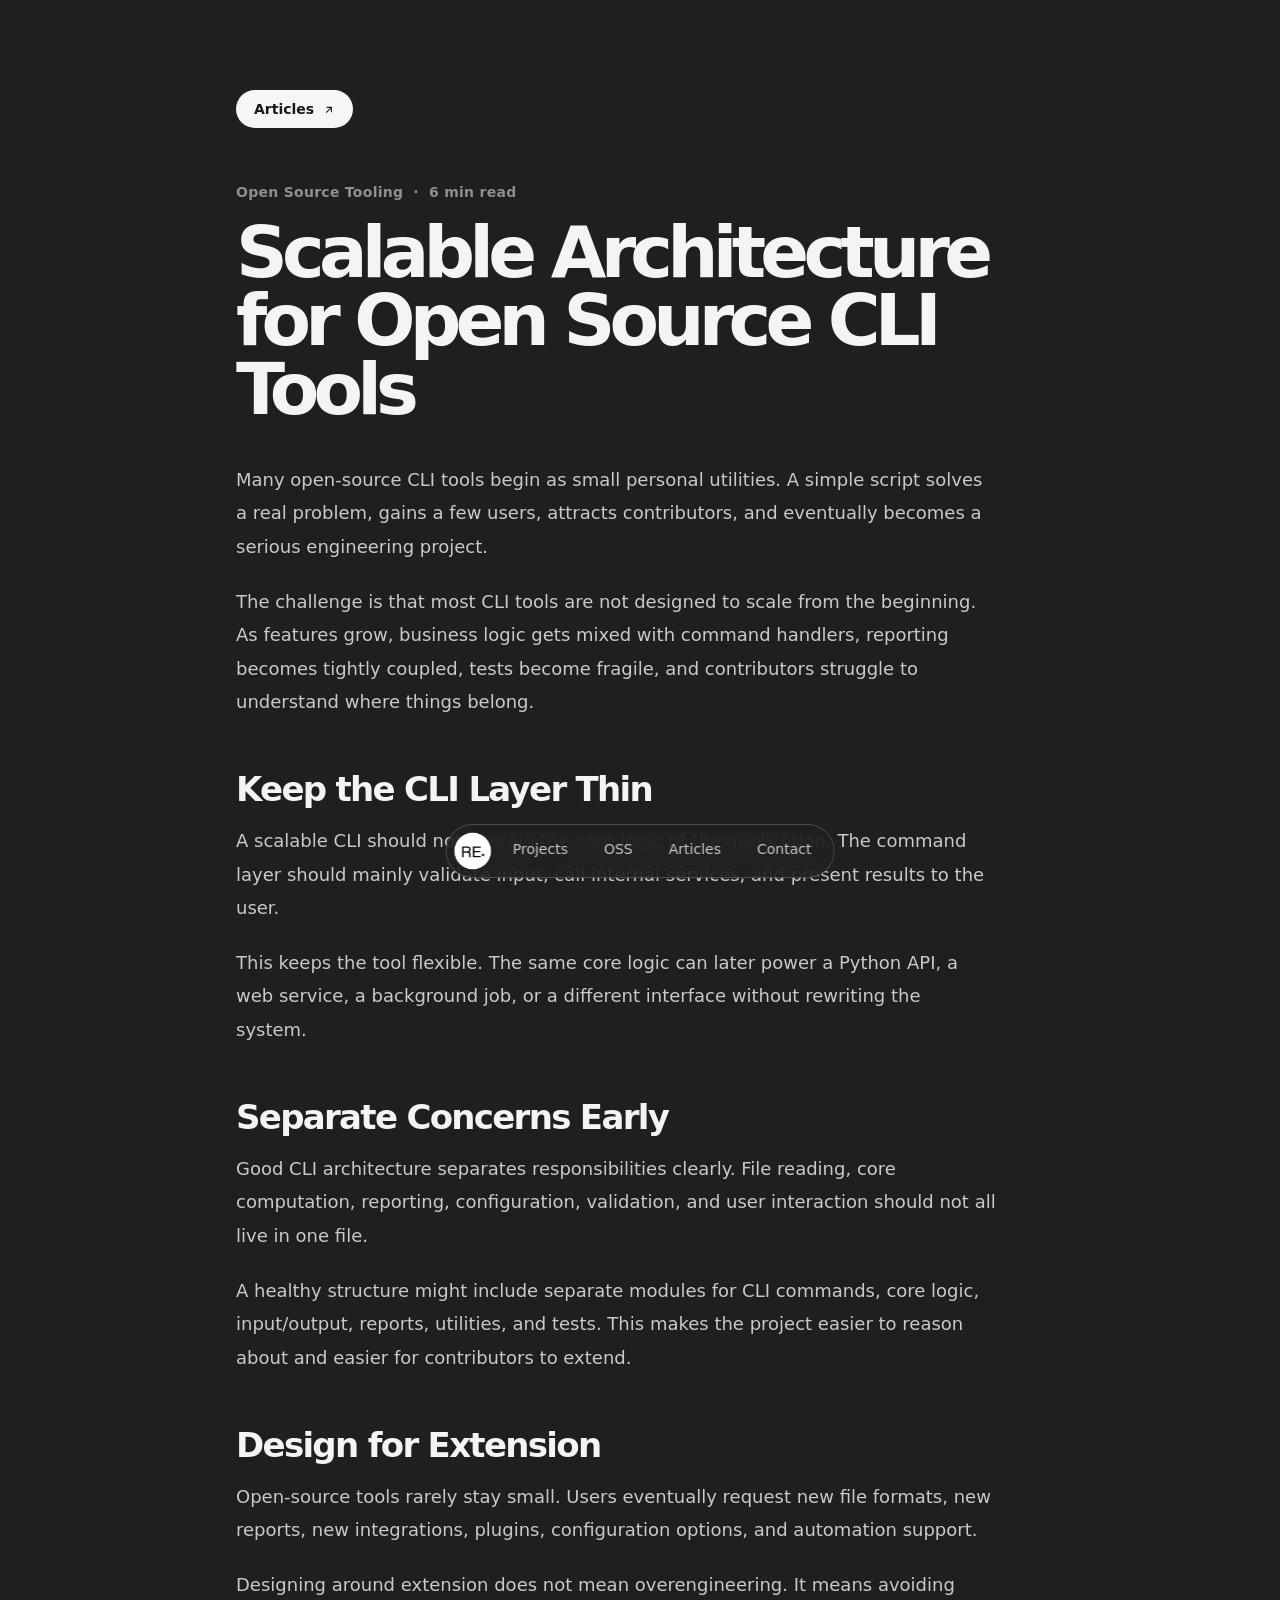
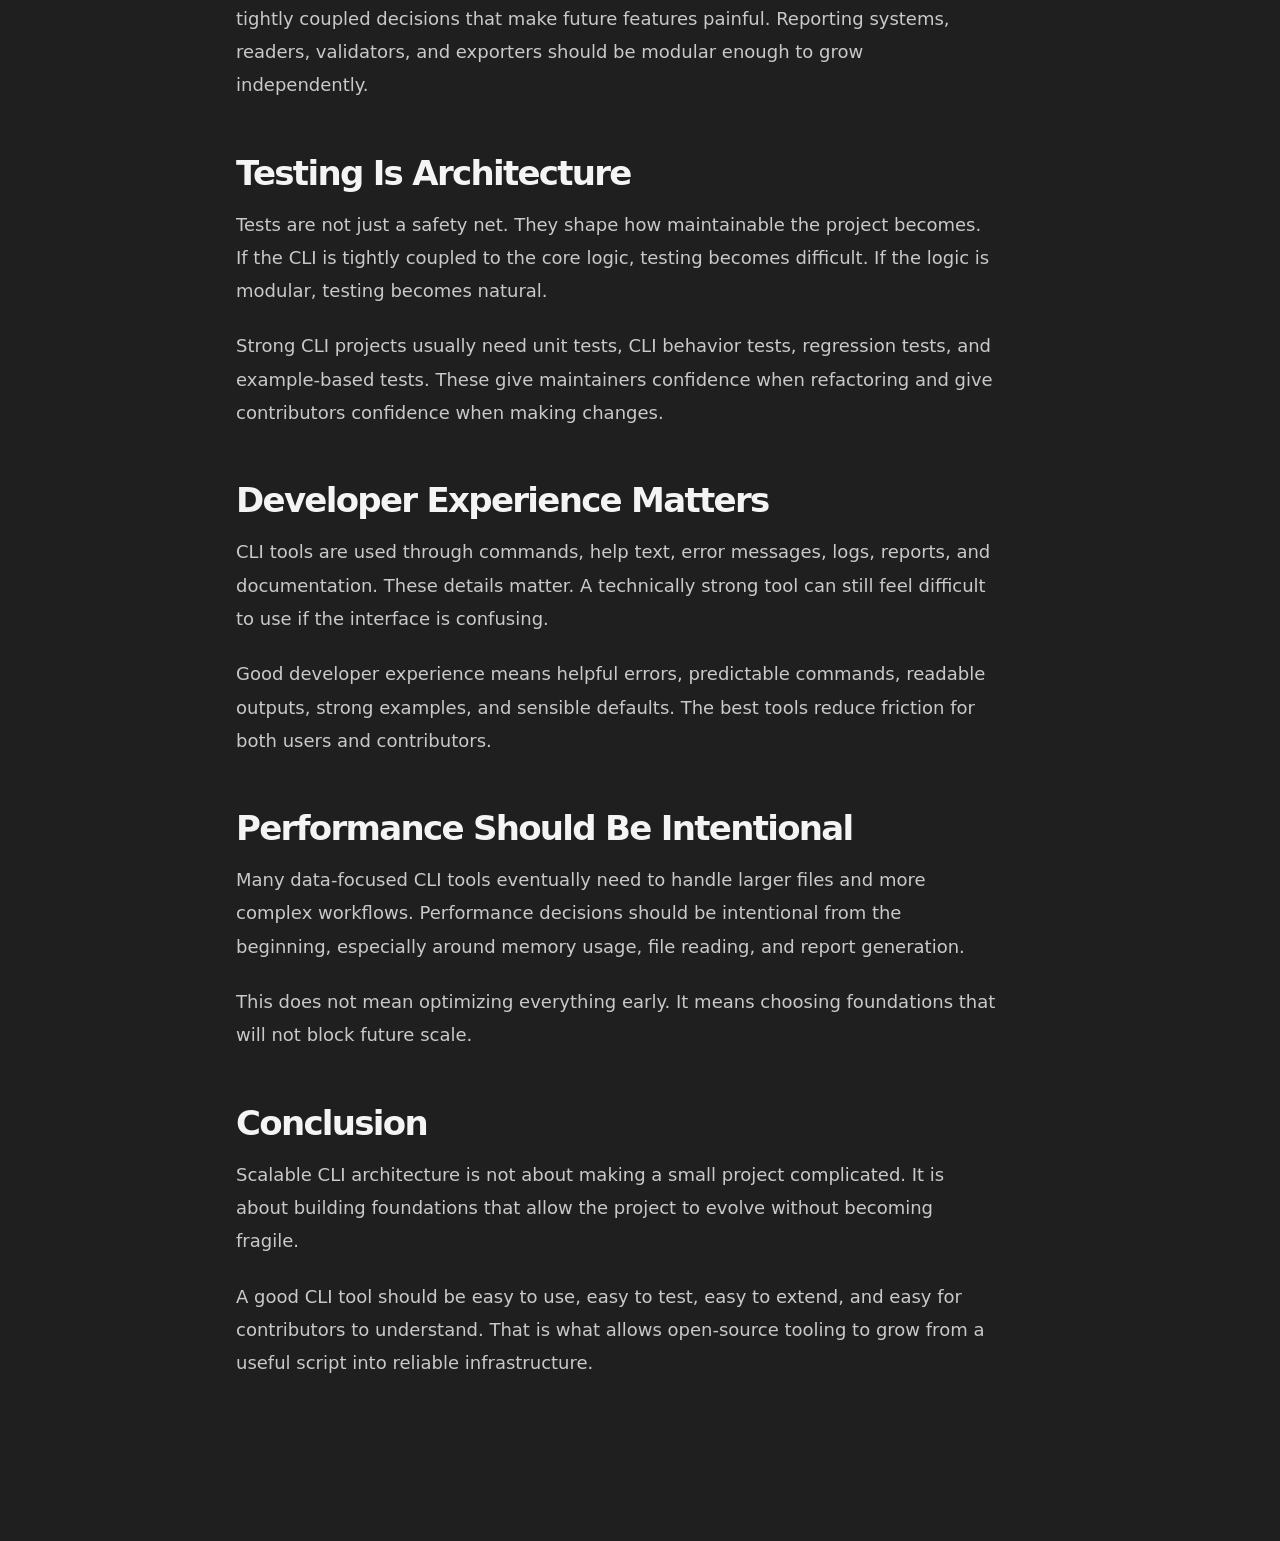
<file: articles/scalable-architecture-open-source-cli-tools.html>
<!DOCTYPE html>
<html lang="en" data-theme="dark">
<head>
  <meta charset="UTF-8" />
  <meta name="viewport" content="width=device-width, initial-scale=1.0" />

  <title>Scalable Architecture for Open Source CLI Tools | Reginald Erzoah</title>

  <meta
    name="description"
    content="A practical article on designing scalable, maintainable, and contributor-friendly architecture for open-source CLI tools."
  />

  <link rel="stylesheet" href="../style.css" />
 <link rel="icon" type="image/png" href="../images/favicon.ico" />
</head>

<body class="articles-page-body">
  <main class="article-shell section-pad">
    <a class="project-button article-back-button" href="./index.html">
      Articles

      <span class="arrow-icon" aria-hidden="true">
        <svg viewBox="0 0 24 24">
          <path d="M5 12h11.2l-4.6-4.6L13 6l7 7-7 7-1.4-1.4 4.6-4.6H5v-2z" />
        </svg>
      </span>
    </a>

    <article class="article-content reveal">
      <div class="article-meta">
        <span>Open Source Tooling</span>
        <span>·</span>
        <span>6 min read</span>
      </div>

      <h1 class="article-title">
        Scalable Architecture for Open Source CLI Tools
      </h1>

      <p>
        Many open-source CLI tools begin as small personal utilities. A simple
        script solves a real problem, gains a few users, attracts contributors,
        and eventually becomes a serious engineering project.
      </p>

      <p>
        The challenge is that most CLI tools are not designed to scale from the
        beginning. As features grow, business logic gets mixed with command
        handlers, reporting becomes tightly coupled, tests become fragile, and
        contributors struggle to understand where things belong.
      </p>

      <h2>Keep the CLI Layer Thin</h2>

      <p>
        A scalable CLI should not contain the core logic of the application. The
        command layer should mainly validate input, call internal services, and
        present results to the user.
      </p>

      <p>
        This keeps the tool flexible. The same core logic can later power a
        Python API, a web service, a background job, or a different interface
        without rewriting the system.
      </p>

      <h2>Separate Concerns Early</h2>

      <p>
        Good CLI architecture separates responsibilities clearly. File reading,
        core computation, reporting, configuration, validation, and user
        interaction should not all live in one file.
      </p>

      <p>
        A healthy structure might include separate modules for CLI commands,
        core logic, input/output, reports, utilities, and tests. This makes the
        project easier to reason about and easier for contributors to extend.
      </p>

      <h2>Design for Extension</h2>

      <p>
        Open-source tools rarely stay small. Users eventually request new file
        formats, new reports, new integrations, plugins, configuration options,
        and automation support.
      </p>

      <p>
        Designing around extension does not mean overengineering. It means
        avoiding tightly coupled decisions that make future features painful.
        Reporting systems, readers, validators, and exporters should be modular
        enough to grow independently.
      </p>

      <h2>Testing Is Architecture</h2>

      <p>
        Tests are not just a safety net. They shape how maintainable the project
        becomes. If the CLI is tightly coupled to the core logic, testing becomes
        difficult. If the logic is modular, testing becomes natural.
      </p>

      <p>
        Strong CLI projects usually need unit tests, CLI behavior tests,
        regression tests, and example-based tests. These give maintainers
        confidence when refactoring and give contributors confidence when making
        changes.
      </p>

      <h2>Developer Experience Matters</h2>

      <p>
        CLI tools are used through commands, help text, error messages, logs,
        reports, and documentation. These details matter. A technically strong
        tool can still feel difficult to use if the interface is confusing.
      </p>

      <p>
        Good developer experience means helpful errors, predictable commands,
        readable outputs, strong examples, and sensible defaults. The best tools
        reduce friction for both users and contributors.
      </p>

      <h2>Performance Should Be Intentional</h2>

      <p>
        Many data-focused CLI tools eventually need to handle larger files and
        more complex workflows. Performance decisions should be intentional from
        the beginning, especially around memory usage, file reading, and report
        generation.
      </p>

      <p>
        This does not mean optimizing everything early. It means choosing
        foundations that will not block future scale.
      </p>

      <h2>Conclusion</h2>

      <p>
        Scalable CLI architecture is not about making a small project
        complicated. It is about building foundations that allow the project to
        evolve without becoming fragile.
      </p>

      <p>
        A good CLI tool should be easy to use, easy to test, easy to extend, and
        easy for contributors to understand. That is what allows open-source
        tooling to grow from a useful script into reliable infrastructure.
      </p>
    </article>
  </main>

<nav class="bottom-nav" aria-label="Sticky quick navigation">
  <a
    href="../index.html#top"
    class="bottom-top-link"
    aria-label="Back to homepage top"
  >
    <img src="../images/favicon.png" alt="RE logo" />
  </a>

  <a href="../index.html#projects">Projects</a>
  <a href="../index.html#open-source">OSS</a>
  <a href="./index.html">Articles</a>
  <a href="../index.html#contact">Contact</a>
</nav>

  <script src="../script.js"></script>
</body>
</html>
</file>
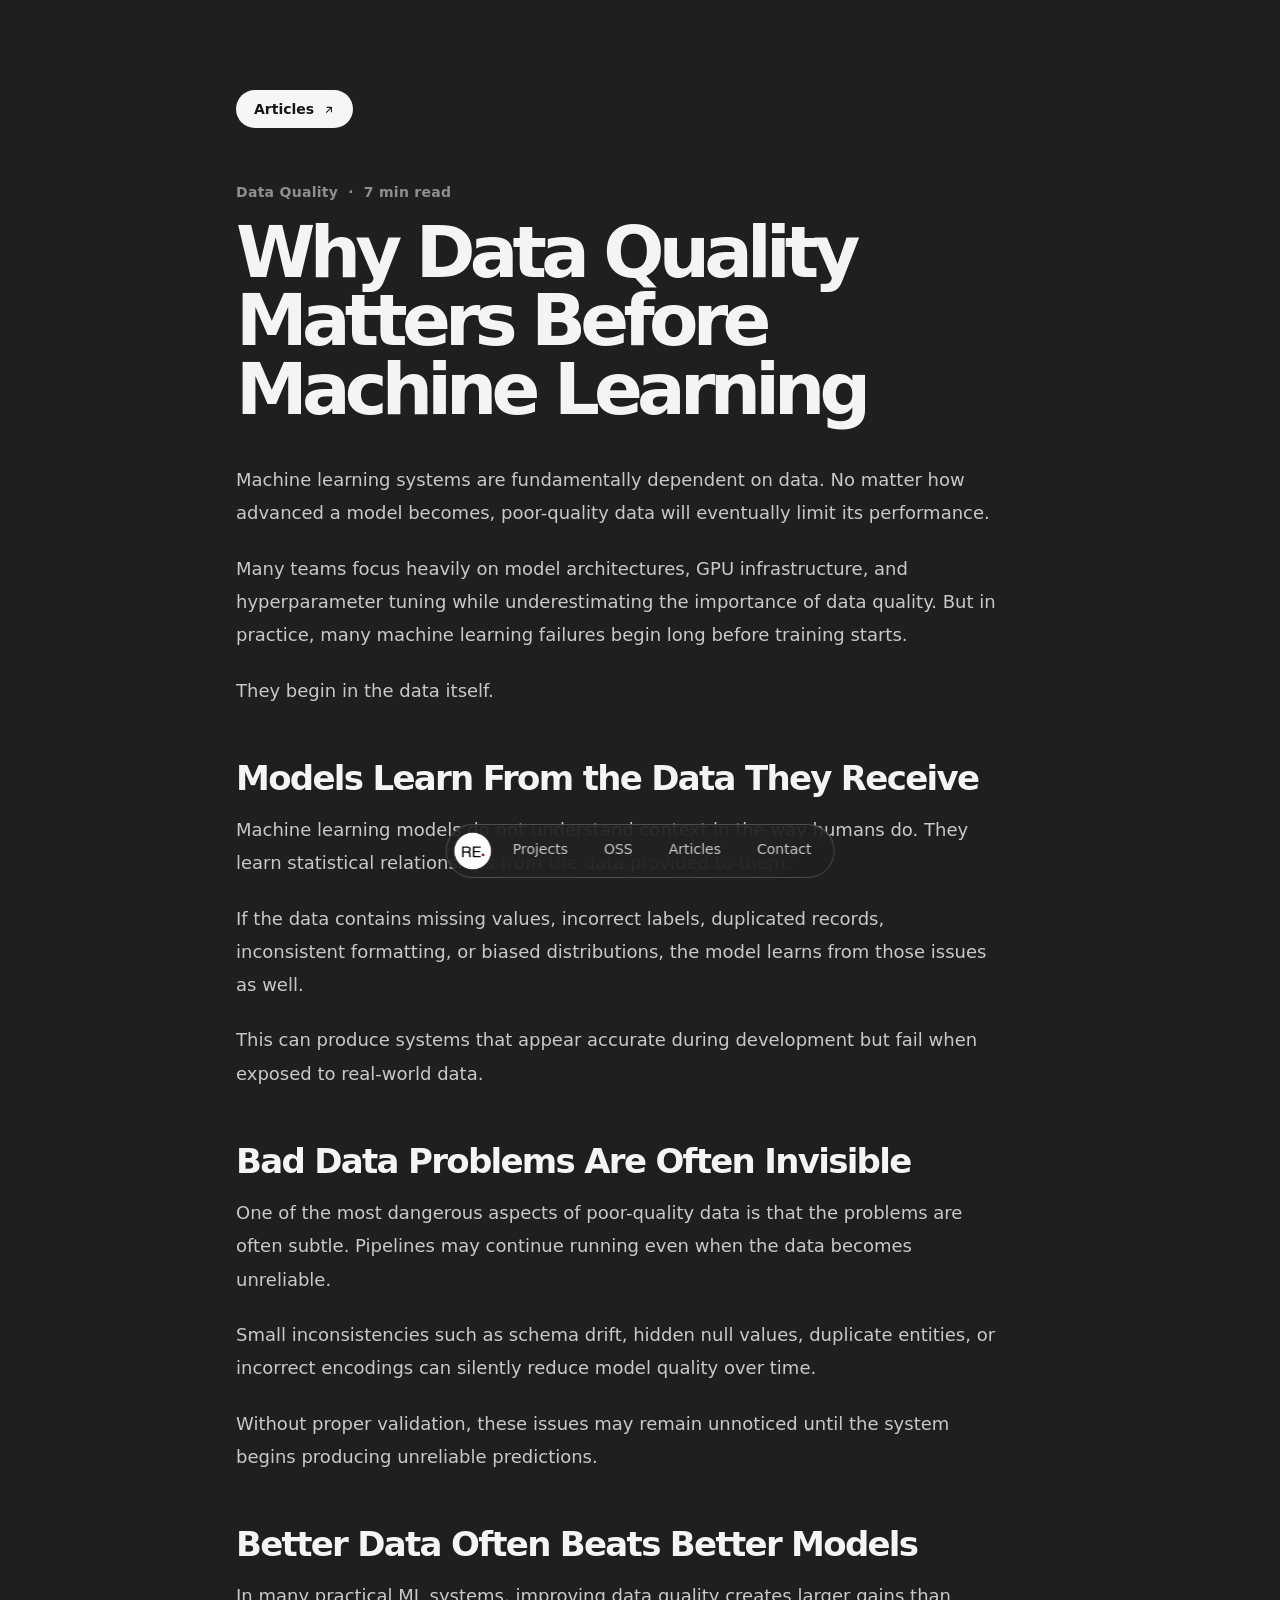
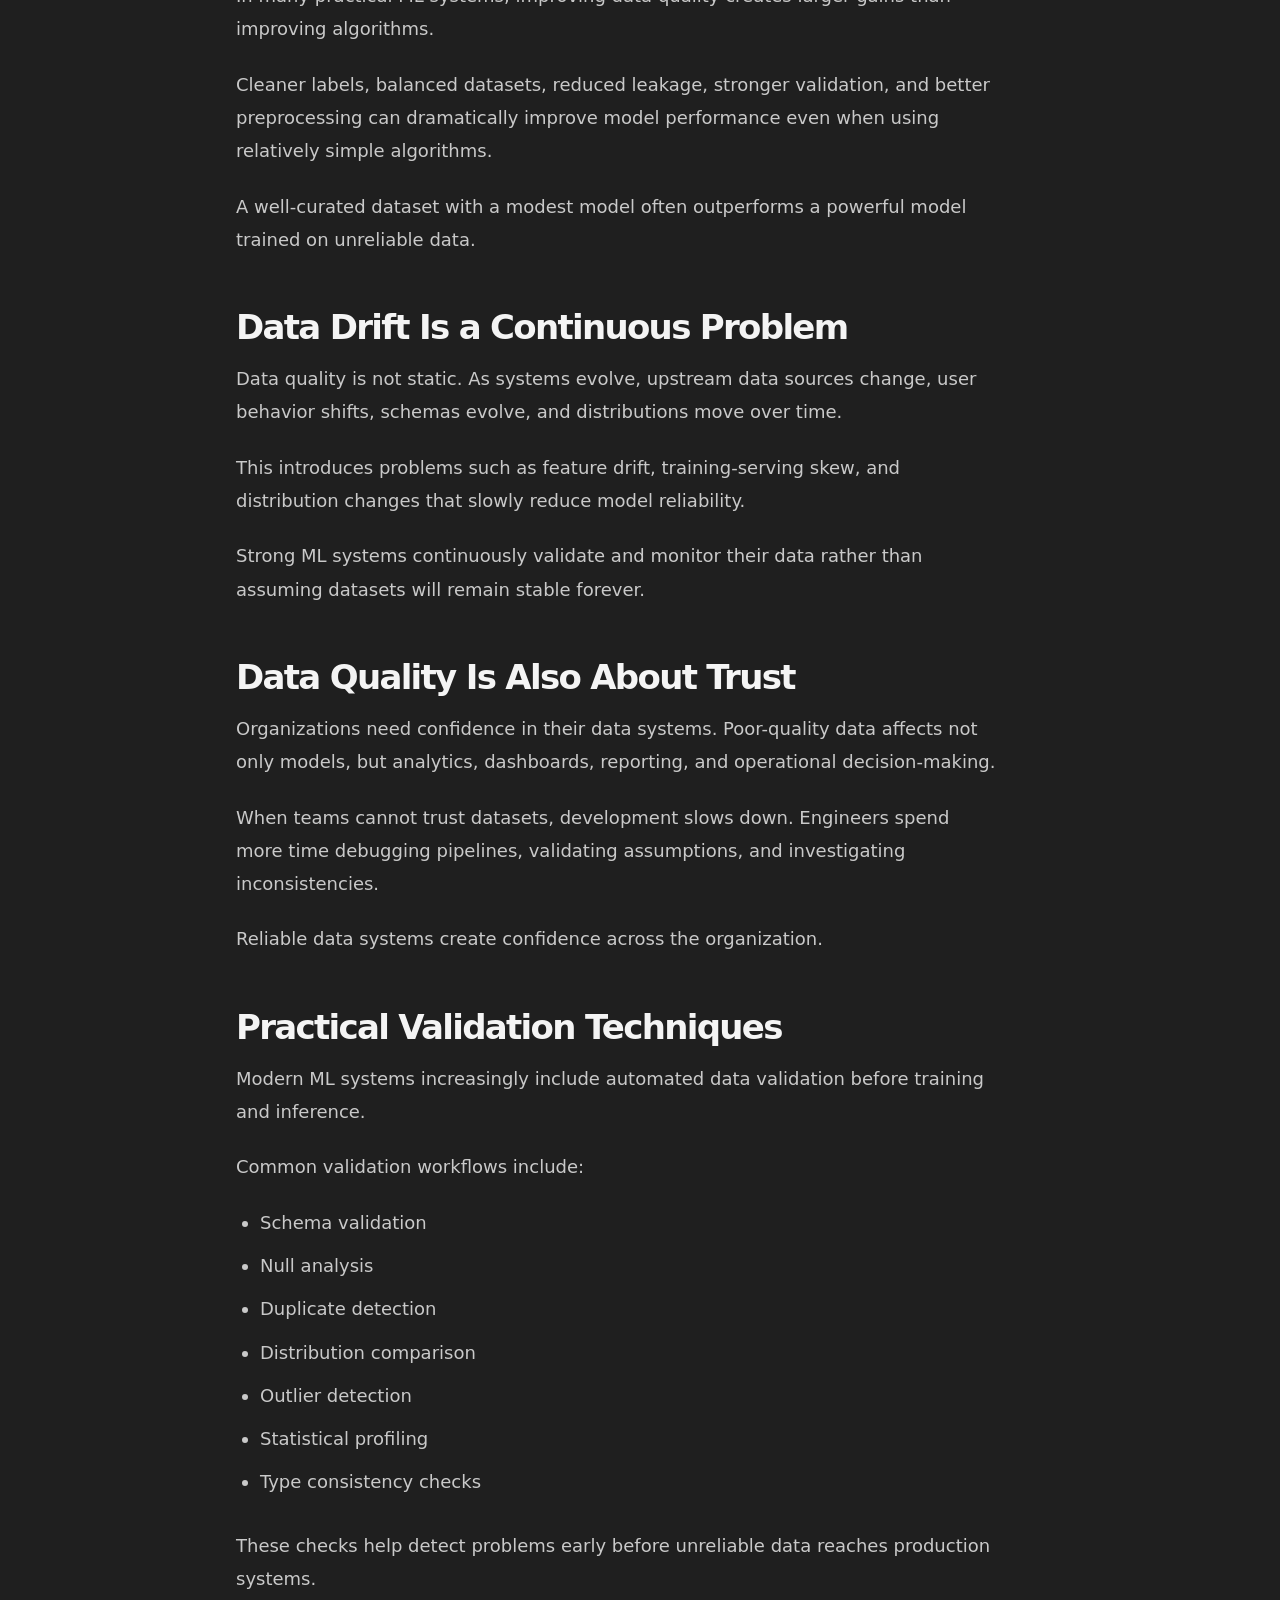
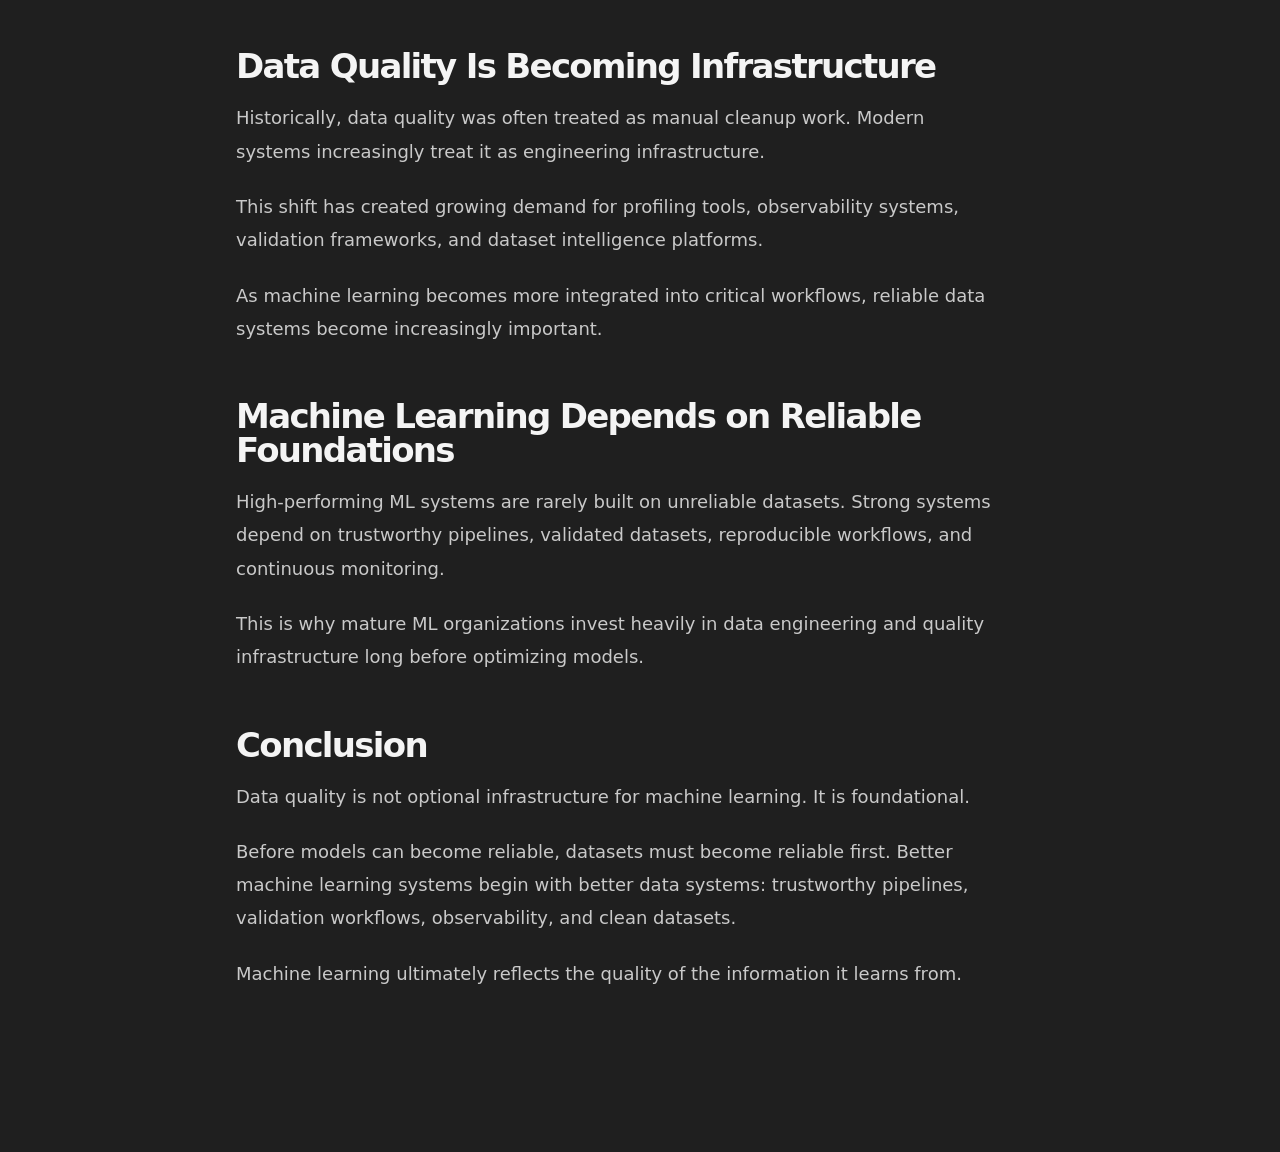
<file: articles/why-data-quality-matters-before-machine-learning.html>
<!DOCTYPE html>
<html lang="en" data-theme="dark">
<head>
  <meta charset="UTF-8" />
  <meta name="viewport" content="width=device-width, initial-scale=1.0" />

  <title>Why Data Quality Matters Before Machine Learning | Reginald Erzoah</title>

  <meta
    name="description"
    content="A practical article on why data quality is foundational to reliable machine learning systems and modern ML workflows."
  />

  <link rel="stylesheet" href="../style.css" />
  <link rel="icon" type="image/png" href="../images/favicon.ico" />
</head>

<body class="articles-page-body">
  <main class="article-shell section-pad">
    <a class="project-button article-back-button" href="./index.html">
      Articles

      <span class="arrow-icon" aria-hidden="true">
        <svg viewBox="0 0 24 24">
          <path d="M5 12h11.2l-4.6-4.6L13 6l7 7-7 7-1.4-1.4 4.6-4.6H5v-2z" />
        </svg>
      </span>
    </a>

    <article class="article-content reveal">
      <div class="article-meta">
        <span>Data Quality</span>
        <span>·</span>
        <span>7 min read</span>
      </div>

      <h1 class="article-title">
        Why Data Quality Matters Before Machine Learning
      </h1>

      <p>
        Machine learning systems are fundamentally dependent on data. No matter
        how advanced a model becomes, poor-quality data will eventually limit its
        performance.
      </p>

      <p>
        Many teams focus heavily on model architectures, GPU infrastructure, and
        hyperparameter tuning while underestimating the importance of data
        quality. But in practice, many machine learning failures begin long
        before training starts.
      </p>

      <p>
        They begin in the data itself.
      </p>

      <h2>Models Learn From the Data They Receive</h2>

      <p>
        Machine learning models do not understand context in the way humans do.
        They learn statistical relationships from the data provided to them.
      </p>

      <p>
        If the data contains missing values, incorrect labels, duplicated
        records, inconsistent formatting, or biased distributions, the model
        learns from those issues as well.
      </p>

      <p>
        This can produce systems that appear accurate during development but fail
        when exposed to real-world data.
      </p>

      <h2>Bad Data Problems Are Often Invisible</h2>

      <p>
        One of the most dangerous aspects of poor-quality data is that the
        problems are often subtle. Pipelines may continue running even when the
        data becomes unreliable.
      </p>

      <p>
        Small inconsistencies such as schema drift, hidden null values, duplicate
        entities, or incorrect encodings can silently reduce model quality over
        time.
      </p>

      <p>
        Without proper validation, these issues may remain unnoticed until the
        system begins producing unreliable predictions.
      </p>

      <h2>Better Data Often Beats Better Models</h2>

      <p>
        In many practical ML systems, improving data quality creates larger gains
        than improving algorithms.
      </p>

      <p>
        Cleaner labels, balanced datasets, reduced leakage, stronger validation,
        and better preprocessing can dramatically improve model performance even
        when using relatively simple algorithms.
      </p>

      <p>
        A well-curated dataset with a modest model often outperforms a powerful
        model trained on unreliable data.
      </p>

      <h2>Data Drift Is a Continuous Problem</h2>

      <p>
        Data quality is not static. As systems evolve, upstream data sources
        change, user behavior shifts, schemas evolve, and distributions move over
        time.
      </p>

      <p>
        This introduces problems such as feature drift, training-serving skew,
        and distribution changes that slowly reduce model reliability.
      </p>

      <p>
        Strong ML systems continuously validate and monitor their data rather
        than assuming datasets will remain stable forever.
      </p>

      <h2>Data Quality Is Also About Trust</h2>

      <p>
        Organizations need confidence in their data systems. Poor-quality data
        affects not only models, but analytics, dashboards, reporting, and
        operational decision-making.
      </p>

      <p>
        When teams cannot trust datasets, development slows down. Engineers spend
        more time debugging pipelines, validating assumptions, and investigating
        inconsistencies.
      </p>

      <p>
        Reliable data systems create confidence across the organization.
      </p>

      <h2>Practical Validation Techniques</h2>

      <p>
        Modern ML systems increasingly include automated data validation before
        training and inference.
      </p>

      <p>
        Common validation workflows include:
      </p>

      <ul>
        <li>Schema validation</li>
        <li>Null analysis</li>
        <li>Duplicate detection</li>
        <li>Distribution comparison</li>
        <li>Outlier detection</li>
        <li>Statistical profiling</li>
        <li>Type consistency checks</li>
      </ul>

      <p>
        These checks help detect problems early before unreliable data reaches
        production systems.
      </p>

      <h2>Data Quality Is Becoming Infrastructure</h2>

      <p>
        Historically, data quality was often treated as manual cleanup work.
        Modern systems increasingly treat it as engineering infrastructure.
      </p>

      <p>
        This shift has created growing demand for profiling tools, observability
        systems, validation frameworks, and dataset intelligence platforms.
      </p>

      <p>
        As machine learning becomes more integrated into critical workflows,
        reliable data systems become increasingly important.
      </p>

      <h2>Machine Learning Depends on Reliable Foundations</h2>

      <p>
        High-performing ML systems are rarely built on unreliable datasets.
        Strong systems depend on trustworthy pipelines, validated datasets,
        reproducible workflows, and continuous monitoring.
      </p>

      <p>
        This is why mature ML organizations invest heavily in data engineering
        and quality infrastructure long before optimizing models.
      </p>

      <h2>Conclusion</h2>

      <p>
        Data quality is not optional infrastructure for machine learning. It is
        foundational.
      </p>

      <p>
        Before models can become reliable, datasets must become reliable first.
        Better machine learning systems begin with better data systems:
        trustworthy pipelines, validation workflows, observability, and clean
        datasets.
      </p>

      <p>
        Machine learning ultimately reflects the quality of the information it
        learns from.
      </p>
    </article>
  </main>

<nav class="bottom-nav" aria-label="Sticky quick navigation">
  <a
    href="../index.html#top"
    class="bottom-top-link"
    aria-label="Back to homepage top"
  >
    <img src="../images/favicon.png" alt="RE logo" />
  </a>

  <a href="../index.html#projects">Projects</a>
  <a href="../index.html#open-source">OSS</a>
  <a href="./index.html">Articles</a>
  <a href="../index.html#contact">Contact</a>
</nav>

  <script src="../script.js"></script>
</body>
</html>
</file>
<file: style.css>
/* ================================
   DESIGN TOKENS
================================ */

:root {
  --bg: #1f1f1f;
  --surface: #242424;
  --surface-2: #2d2d2d;
  --text: #f4f4f4;
  --muted: #c9c9c9;
  --soft: #8f8f8f;
  --line: rgba(255, 255, 255, 0.2);
  --button: #f6f6f6;
  --button-text: #171717;
  --swipe-blue: #2563eb;
  --project-media: #d9d9d9;
}

html[data-theme="light"] {
  --bg: #f7f7f3;
  --surface: #ffffff;
  --surface-2: #eeeeea;
  --text: #1d1d1b;
  --muted: #434343;
  --soft: #6f6f6f;
  --line: rgba(0, 0, 0, 0.16);
  --button: #1d1d1b;
  --button-text: #ffffff;
  --swipe-blue: #2563eb;
  --project-media: #d9d9d9;
}

/* ================================
   RESET / BASE
================================ */

* {
  box-sizing: border-box;
  margin: 0;
  padding: 0;
}

html {
  scroll-behavior: smooth;
}

body {
  min-height: 100vh;
  background: var(--bg);
  color: var(--text);
  font-family: Inter, ui-sans-serif, system-ui, -apple-system, BlinkMacSystemFont,
    "Segoe UI", sans-serif;
  transition: background 0.35s ease, color 0.35s ease;
}

a {
  color: inherit;
  text-decoration: none;
}

button {
  font: inherit;
}

/* ================================
   TOP NAVIGATION
================================ */

.top-shell {
  transition:
    transform 0.35s ease,
    opacity 0.35s ease;
}

.top-shell.nav-hidden {
  transform: translateY(-120%);
  opacity: 0;
  pointer-events: none;
}

.top-nav {
  max-width: 1220px;
  height: 48px;
  margin: 0 auto;
  border: 1px solid var(--line);
  border-radius: 999px;

  display: grid;
  grid-template-columns: 1fr auto 1fr;
  align-items: center;

  padding: 0 10px;

  backdrop-filter: blur(80px);
  background: color-mix(in srgb, var(--bg) 86%, transparent);

  transition:
    background 0.3s ease,
    backdrop-filter 0.3s ease,
    border-color 0.3s ease,
    box-shadow 0.3s ease;
}

.top-nav.nav-scrolled {
  background: color-mix(in srgb, var(--bg) 92%, transparent);
  backdrop-filter: blur(26px);
  border-color: var(--line);
  box-shadow: 0 18px 45px rgba(0, 0, 0, 0.18);
}

.logo {
  width: 38px;
  height: 38px;
  border-radius: 50%;
  overflow: hidden;

  display: inline-flex;
  align-items: center;
  justify-content: center;

  transition:
    transform 0.25s ease,
    opacity 0.25s ease;
}

.logo:hover {
  transform: scale(1.05);
}

.logo img {
  width: 100%;
  height: 100%;
  object-fit: cover;
  display: block;
}

.nav-links {
  display: flex;
  align-items: center;
  gap: 30px;
  color: var(--muted);
  font-size: 15px;
}

.nav-links a {
  transition: color 0.2s ease, transform 0.2s ease;
}

.nav-links a:hover {
  color: var(--text);
  transform: translateY(-1px);
}

.theme-toggle {
  justify-self: end;
  width: 38px;
  height: 38px;
  border-radius: 50%;
  border: 1px solid var(--line);
  background: var(--surface-2);
  color: var(--text);
  cursor: pointer;
  display: grid;
  place-items: center;
  font-size: 21px;
  transition: transform 0.2s ease, background 0.2s ease, color 0.2s ease;
}

.theme-toggle:hover {
  transform: rotate(12deg) scale(1.04);
  background: var(--button);
  color: var(--button-text);
}

/* ================================
   SHARED LAYOUT
================================ */

.section-pad {
  max-width: 1220px;
  margin: 0 auto;
  padding-left: 56px;
  padding-right: 56px;
}

.section-block {
  padding-top: 90px;
  padding-bottom: 90px;
  border-top: 1px solid var(--line);
}

/* ================================
   HERO SECTION
================================ */

.hero {
  min-height: calc(100vh - 96px);
  display: grid;
  grid-template-columns: 0.9fr 1.55fr;
  gap: clamp(44px, 6vw, 90px);
  align-items: center;
  padding-top: 40px;
  padding-bottom: 90px;
}

.portrait-wrap {
  display: flex;
  justify-content: center;
}

.portrait {
  width: min(360px, 100%);
  aspect-ratio: 1 / 1;
  border-radius: 50%;
  object-fit: cover;
  background: var(--surface);
  will-change: transform;
  transition: transform 0.12s linear;
}

.hero-copy {
  max-width: 720px;
}

.hero-copy p {
  font-size: clamp(15px, 1.45vw, 17px);
  line-height: 1.15;
  letter-spacing: -0.02em;
  margin-bottom: 18px;
}

/* ================================
   SVG ARROW ICON
================================ */

.arrow-icon {
  width: 13px;
  height: 13px;
  display: inline-flex;
  align-items: center;
  justify-content: center;
  flex-shrink: 0;
  transform: rotate(-45deg);
  transition:
    transform 0.38s cubic-bezier(0.76, 0, 0.24, 1),
    opacity 0.3s ease;
}

.arrow-icon svg {
  width: 100%;
  height: 100%;
  display: block;
}

.arrow-icon path {
  fill: currentColor;
}

.social-row a:hover .arrow-icon,
.project-button:hover .arrow-icon,
.note-item:hover .arrow-icon {
  transform: rotate(0deg) translateX(2px);
}

/* ================================
   SHARED SWIPE BUTTON STYLE
================================ */

.social-row a,
.project-button {
  position: relative;
  isolation: isolate;
  overflow: hidden;
  border-radius: 999px;
  background: var(--button);
  color: var(--button-text);
  display: inline-flex;
  align-items: center;
  gap: 8px;
  font-weight: 700;
  will-change: transform;
  transition:
    transform 0.22s ease,
    color 0.25s ease,
    box-shadow 0.25s ease,
    width 0.35s cubic-bezier(0.76, 0, 0.24, 1),
    padding 0.35s cubic-bezier(0.76, 0, 0.24, 1);
}

.social-row a::before,
.project-button::before {
  content: "";
  position: absolute;
  inset: -3px;
  z-index: -2;
  background: var(--swipe-blue);
  transform: translateX(-118%) skewX(-24deg);
  transform-origin: left;
  transition: transform 0.48s cubic-bezier(0.76, 0, 0.24, 1);
}

.social-row a::after,
.project-button::after {
  content: "";
  position: absolute;
  inset: -3px;
  z-index: -1;
  background: linear-gradient(
    110deg,
    transparent 0%,
    transparent 32%,
    rgba(255, 255, 255, 0.35) 45%,
    rgba(255, 255, 255, 0.16) 52%,
    transparent 66%,
    transparent 100%
  );
  transform: translateX(-135%) skewX(-24deg);
  transition: transform 0.72s cubic-bezier(0.76, 0, 0.24, 1);
}

.social-row a:hover,
.project-button:hover {
  color: #ffffff;
  box-shadow: 0 12px 30px rgba(37, 99, 235, 0.28);
}

.social-row a:hover::before,
.project-button:hover::before {
  transform: translateX(0) skewX(-24deg);
}

.social-row a:hover::after,
.project-button:hover::after {
  transform: translateX(135%) skewX(-24deg);
}

/* ================================
   SOCIAL / CONTACT BUTTONS
================================ */

.social-row {
  display: flex;
  flex-wrap: wrap;
  gap: 14px;
  margin-top: 28px;
}

.social-row a {
  height: 30px;
  padding: 0 16px;
  font-size: 15px;
}

/* ================================
   SECTION TITLES
================================ */

.section-title {
  display: flex;
  gap: 18px;
  align-items: baseline;
  margin-bottom: 28px;
}

.section-title span,
.label {
  color: var(--soft);
  font-size: 13px;
  text-transform: uppercase;
  letter-spacing: 0.12em;
  font-weight: 800;
}

.section-title h2 {
  font-size: clamp(28px, 4vw, 48px);
  letter-spacing: -0.07em;
  line-height: 1;
}

.projects-header.reveal,
.section-title.reveal,
.notes-header.reveal {
  transform: translateX(-34px);
}

.projects-header.reveal.is-visible,
.section-title.reveal.is-visible,
.notes-header.reveal.is-visible {
  transform: translateX(0);
}

/* ================================
   SHOWCASE SECTIONS
================================ */

.projects-section {
  max-width: 1220px;
}

.projects-header {
  display: flex;
  align-items: flex-start;
  justify-content: space-between;
  gap: 24px;
  margin-bottom: 28px;
}

.projects-header h2 {
  font-size: clamp(26px, 3vw, 32px);
  line-height: 1;
  letter-spacing: -0.05em;
  margin-bottom: 8px;
}

.projects-header p {
  color: var(--soft);
  font-size: clamp(18px, 2vw, 22px);
  font-weight: 600;
}

.layout-toggle {
  display: inline-flex;
  align-items: center;
  gap: 4px;
  padding: 5px;
  border-radius: 999px;
  background: var(--button);
  color: var(--button-text);
}

.view-toggle-btn {
  width: 28px;
  height: 28px;
  border: 0;
  border-radius: 50%;
  background: transparent;
  color: inherit;
  cursor: pointer;
  display: grid;
  place-items: center;
  font-size: 14px;
  transition: background 0.2s ease, color 0.2s ease, transform 0.2s ease;
}

.view-toggle-btn svg {
  width: 15px;
  height: 15px;
  display: block;
}

.view-toggle-btn svg path,
.view-toggle-btn svg rect,
.view-toggle-btn svg circle {
  stroke-width: 1.8;
  transition:
    stroke 0.25s ease,
    fill 0.25s ease;
}

/* DARK THEME */
/* White icons with black outline */

html[data-theme="dark"] .view-toggle-btn svg path,
html[data-theme="dark"] .view-toggle-btn svg rect,
html[data-theme="dark"] .view-toggle-btn svg circle {
  fill: #ffffff;
  stroke: #111111;
}

/* LIGHT THEME */
/* Black icons with white outline */

html[data-theme="light"] .view-toggle-btn svg path,
html[data-theme="light"] .view-toggle-btn svg rect,
html[data-theme="light"] .view-toggle-btn svg circle {
  fill: #111111;
  stroke: #ffffff;
}

/* ACTIVE BUTTON */

.view-toggle-btn.active svg path,
.view-toggle-btn.active svg rect,
.view-toggle-btn.active svg circle {
  fill: currentColor;
  stroke: currentColor;
}

/* ================================
   GRID ICON
================================ */

.grid-icon {
  width: 16px;
  height: 16px;
  display: flex;
}

.grid-icon svg {
  width: 100%;
  height: 100%;
}

.grid-icon rect {
  stroke-width: 1.8;
}

.view-toggle-btn:hover,
.view-toggle-btn.active {
  background: var(--bg);
  color: var(--text);
}

.view-toggle-btn:hover {
  transform: scale(1.04);
}

.showcase-layout {
  transition: opacity 0.2s ease;
}

.showcase-layout.list-view {
  display: flex;
  flex-direction: column;
}

.showcase-layout.list-view .showcase-item {
  display: grid;
  grid-template-columns: 340px minmax(0, 1fr);
  gap: 26px;
  align-items: center;
  padding: 34px 0;
  border-bottom: 1px solid var(--line);
}

.showcase-layout.list-view .showcase-item:last-child {
  border-bottom: 0;
}

.showcase-layout.list-view .showcase-media {
  width: 100%;
  height: 210px;
  min-height: 210px;
  border-radius: 30px;
}

.showcase-layout.list-view .showcase-content {
  padding-left: 0;
  max-width: 560px;
}

.showcase-layout.grid-view {
  display: grid;
  grid-template-columns: repeat(2, 1fr);
  gap: 18px;
}

.showcase-layout.grid-view .showcase-item {
  display: flex;
  flex-direction: column;
  gap: 16px;
  padding: 18px;
  border: 1px solid var(--line);
  border-radius: 34px;
  background: var(--surface);
}

.showcase-layout.grid-view .showcase-media {
  width: 100%;
  min-height: 230px;
  border-radius: 26px;
}

.showcase-layout.grid-view .showcase-content {
  padding: 0 6px 6px;
  max-width: 100%;
}

.showcase-layout.presentation-view {
  display: flex;
  gap: 22px;
  overflow-x: auto;
  scroll-snap-type: x mandatory;
  padding-bottom: 16px;
}

.showcase-layout.presentation-view .showcase-item {
  min-width: min(820px, 88vw);
  display: grid;
  grid-template-columns: 1.15fr 0.85fr;
  gap: 24px;
  align-items: center;
  padding: 22px;
  border: 1px solid var(--line);
  border-radius: 38px;
  background: var(--surface);
  scroll-snap-align: center;
}

.showcase-layout.presentation-view .showcase-media {
  min-height: 360px;
  border-radius: 32px;
}

.showcase-item {
  transition:
    transform 0.25s ease,
    border-color 0.25s ease,
    background 0.25s ease,
    opacity 0.35s ease;
}

.showcase-item:hover {
  transform: translateY(-3px);
}

.showcase-media {
  overflow: hidden;
  background: var(--project-media);
}

/* ================================
   PROJECT CARD INTERACTION
================================ */

.showcase-item {
  position: relative;
  overflow: hidden;
}

.showcase-item::before {
  content: "";
  position: absolute;
  inset: 0;
  pointer-events: none;
  opacity: 0;
  background: radial-gradient(
    420px circle at var(--mouse-x, 50%) var(--mouse-y, 50%),
    rgba(255, 255, 255, 0.06),
    transparent 42%
  );
  transition: opacity 0.25s ease;
}

.showcase-item:hover::before {
  opacity: 1;
}

.showcase-media {
  position: relative;
}

.showcase-media img {
  width: 100%;
  height: 100%;
  min-height: inherit;
  object-fit: cover;
  display: block;
  transition: transform 0.5s cubic-bezier(0.76, 0, 0.24, 1);
}

.showcase-item:hover .showcase-media img {
  transform: scale(1.045);
}

/* Smooth layout switch */

.showcase-layout.is-switching {
  opacity: 0;
  transform: translateY(10px) scale(0.985);
}

.showcase-layout {
  transition:
    opacity 0.28s ease,
    transform 0.28s ease;
}

.showcase-content {
  max-width: 520px;
  display: flex;
  flex-direction: column;
  justify-content: center;
  gap: 10px;
}

.showcase-category {
  color: var(--muted);
  font-size: 14px;
  line-height: 1;
  letter-spacing: 0.04em;
  margin: 0;
  font-weight: 700;
}

.showcase-content h3 {
  margin: 0;
  font-size: 1.05rem;
  line-height: 1.18;
  letter-spacing: 0.02em;
  font-weight: 750;
  text-transform: uppercase;
  color: var(--text);
  display: block;
}

.showcase-content p:not(.showcase-category) {
  color: var(--text);
  font-size: 15px;
  line-height: 1.38;
  letter-spacing: -0.01em;
  margin: 0;
}

.showcase-stack {
  display: flex;
  flex-wrap: wrap;
  gap: 8px;
  color: var(--muted);
  font-size: 14px;
  margin: 0;
}

/* ================================
   REPOSITORY META
================================ */

.repo-meta {
  display: flex;
  flex-wrap: wrap;
  gap: 10px;
  margin-top: 2px;
  margin-bottom: 2px;
}

.repo-meta span {
  display: inline-flex;
  align-items: center;
  justify-content: center;
  min-height: 26px;
  padding: 0 12px;
  border-radius: 999px;
  background: var(--surface-2);
  color: var(--muted);
  font-size: 12px;
  font-weight: 600;
  line-height: 1;
  border: 1px solid var(--line);
  transition:
    background 0.25s ease,
    border-color 0.25s ease,
    color 0.25s ease;
}

.showcase-item:hover .repo-meta span {
  border-color: rgba(37, 99, 235, 0.16);
}

.project-button {
  min-height: 30px;
  padding: 0 14px;
  font-size: 15px;
  align-self: flex-start;
}

/* ================================
   INSIGHT API PROJECT ACTION BUTTONS
================================ */

/*
  The wrapper keeps View Project and Live Dashboard
  on the same row whenever there is sufficient space.
*/

.project-actions {
  display: flex;
  flex-direction: row;
  align-items: center;
  justify-content: flex-start;
  flex-wrap: wrap;
  gap: 12px;
  width: 100%;
  margin-top: 2px;
}

.project-actions > .project-button {
  display: inline-flex;
  align-items: center;
  justify-content: center;
  flex: 0 0 auto;
  align-self: auto;
  width: auto;
  min-width: 0;
  margin: 0;
  white-space: nowrap;
}

/* ================================
   NOTES SECTION
================================ */

.notes-section {
  max-width: 1220px;
}

.notes-header {
  display: flex;
  align-items: flex-start;
  justify-content: space-between;
  gap: 24px;
  margin-bottom: 40px;
}

.notes-header h2 {
  font-size: clamp(26px, 3vw, 32px);
  line-height: 1;
  letter-spacing: -0.05em;
  margin-bottom: 8px;
}

.notes-header p {
  color: var(--soft);
  font-size: clamp(18px, 2vw, 22px);
  font-weight: 600;
}

.notes-view-all {
  white-space: nowrap;
}

.notes-feature-list {
  display: flex;
  flex-direction: column;
}

.featured-note {
  display: grid;
  grid-template-columns: 1fr auto;
  gap: 32px;
  align-items: start;
  padding: 34px 0;
  border-bottom: 1px solid var(--line);
}

.featured-note:first-child {
  padding-top: 0;
}

.featured-note:last-child {
  border-bottom: 0;
}

.featured-note-copy {
  max-width: 520px;
}

.featured-note-copy h3 {
  font-size: 16px;
  line-height: 1.2;
  letter-spacing: -0.02em;
  margin-bottom: 12px;
}

.featured-note-copy p {
  color: var(--text);
  font-size: 15.5px;
  line-height: 1.18;
  letter-spacing: -0.01em;
}

.article-button {
  min-width: 140px;
  white-space: nowrap;
}

.article-button .read-time {
  max-width: 0;
  opacity: 0;
  overflow: hidden;
  transform: translateX(-6px);
  transition:
    max-width 0.38s cubic-bezier(0.76, 0, 0.24, 1),
    opacity 0.25s ease,
    transform 0.38s cubic-bezier(0.76, 0, 0.24, 1);
}

.article-button:hover .read-time {
  max-width: 90px;
  opacity: 1;
  transform: translateX(0);
}

.article-button:hover .button-text::after {
  content: " ·";
}

/* ================================
   CONTACT SECTION
================================ */

.contact-section {
  padding-top: 120px;
  padding-bottom: 140px;
  text-align: center;
}

.contact-section h2 {
  max-width: 760px;
  margin: 12px auto 18px;
  font-size: clamp(34px, 6vw, 76px);
  line-height: 0.95;
  letter-spacing: -0.08em;
}

.contact-section p {
  max-width: 640px;
  margin: 0 auto;
  color: var(--muted);
  line-height: 1.5;
}

.contact-links {
  justify-content: center;
}

/* ================================
   IMAGE FOOTER / CONTACT
================================ */

.footer-contact-section {
  position: relative;
  overflow: hidden;
  background: var(--bg);
  padding: 96px 0 140px;
  transition: background 0.35s ease;
}

.footer-visual-wrap {
  position: relative;
  width: 100%;
  max-width: 1500px;
  margin: 0 auto;
  overflow: hidden;
}

.footer-visual {
  width: 100%;
  display: block;
  user-select: none;
  pointer-events: none;
}

/* Theme image switching */

.footer-light-image {
  display: none;
}

html[data-theme="light"] .footer-dark-image {
  display: none;
}

html[data-theme="light"] .footer-light-image {
  display: block;
}

/* Footer text overlay */

.footer-overlay-card {
  position: absolute;
  left: 50%;
  bottom: 5.5%;
  z-index: 5;
  width: 100%;
  max-width: 760px;
  transform: translateX(-50%);
  padding: 0;
  text-align: center;
  background: transparent;
  border: 0;
  box-shadow: none;
  backdrop-filter: none;
}

.footer-overlay-card h2 {
  margin-bottom: 16px;
  font-size: clamp(24px, 3vw, 34px);
  line-height: 1.05;
  letter-spacing: -0.04em;
  font-weight: 800;
}

/* DARK THEME */

html[data-theme="dark"] .footer-overlay-card h2 {
  color: #111111;
}

/* LIGHT THEME */

html[data-theme="light"] .footer-overlay-card h2 {
  color: #ffffff;
}

/* Footer social buttons */

.footer-social-links {
  display: flex;
  justify-content: center;
  align-items: center;
  gap: 14px;
  flex-wrap: wrap;
  margin-bottom: 24px;
}

.footer-social-btn,
.footer-social-links a {
  position: relative;
  isolation: isolate;
  overflow: hidden;
  border-radius: 999px;
  display: inline-flex;
  align-items: center;
  justify-content: center;
  gap: 8px;
  min-height: 30px;
  padding: 0 14px;
  font-size: 15px;
  font-weight: 600;
  text-decoration: none;
  will-change: transform;
  transition:
    transform 0.22s ease,
    color 0.25s ease,
    background 0.25s ease,
    border 0.25s ease,
    box-shadow 0.25s ease,
    width 0.35s cubic-bezier(0.76, 0, 0.24, 1),
    padding 0.35s cubic-bezier(0.76, 0, 0.24, 1);
}

/* DARK THEME */

html[data-theme="dark"] .footer-social-btn,
html[data-theme="dark"] .footer-social-links a {
  background: #111111;
  color: #ffffff;
}

/* LIGHT THEME */

html[data-theme="light"] .footer-social-btn,
html[data-theme="light"] .footer-social-links a {
  background: #ffffff;
  color: #111111;
  border: 1px solid rgba(0, 0, 0, 0.08);
}

.footer-social-btn::before,
.footer-social-links a::before {
  content: "";
  position: absolute;
  inset: -3px;
  z-index: -2;
  background: var(--swipe-blue);
  transform: translateX(-118%) skewX(-24deg);
  transform-origin: left;
  transition: transform 0.48s cubic-bezier(0.76, 0, 0.24, 1);
}

.footer-social-btn::after,
.footer-social-links a::after {
  content: "";
  position: absolute;
  inset: -3px;
  z-index: -1;
  background: linear-gradient(
    110deg,
    transparent 0%,
    transparent 32%,
    rgba(255, 255, 255, 0.35) 45%,
    rgba(255, 255, 255, 0.16) 52%,
    transparent 66%,
    transparent 100%
  );
  transform: translateX(-135%) skewX(-24deg);
  transition: transform 0.72s cubic-bezier(0.76, 0, 0.24, 1);
}

.footer-social-btn:hover,
.footer-social-links a:hover {
  color: #ffffff;
  box-shadow: 0 12px 30px rgba(37, 99, 235, 0.28);
}

.footer-social-btn:hover::before,
.footer-social-links a:hover::before {
  transform: translateX(0) skewX(-24deg);
}

.footer-social-btn:hover::after,
.footer-social-links a:hover::after {
  transform: translateX(135%) skewX(-24deg);
}

.footer-social-btn .arrow-icon,
.footer-social-links a .arrow-icon {
  width: 13px;
  height: 13px;
}

.footer-social-btn:hover .arrow-icon,
.footer-social-links a:hover .arrow-icon {
  transform: rotate(0deg) translateX(2px);
}

/* Copyright */

.footer-copyright {
  margin: 0;
  padding: 0;
  border: 0;
  font-size: 13px;
  line-height: 1.5;
  letter-spacing: 0.08em;
  text-transform: uppercase;
  font-weight: 400;
  font-family: inherit;
}

/* DARK THEME */

html[data-theme="dark"] .footer-copyright {
  color: rgba(17, 17, 17, 0.78);
}

/* LIGHT THEME */

html[data-theme="light"] .footer-copyright {
  color: rgba(255, 255, 255, 0.82);
}

/* ================================
   BOTTOM STICKY NAVIGATION
================================ */

.bottom-nav {
  position: fixed;
  left: 50%;
  bottom: 22px;
  transform: translateX(-50%) translateY(120px);
  z-index: 80;
  display: flex;
  gap: 6px;
  padding: 7px;
  border: 1px solid var(--line);
  border-radius: 999px;
  background: color-mix(in srgb, var(--bg) 82%, transparent);
  backdrop-filter: blur(18px);
  opacity: 0;
  pointer-events: none;
  transition: transform 0.25s ease, opacity 0.25s ease;
}

.bottom-nav.is-visible {
  transform: translateX(-50%) translateY(0);
  opacity: 1;
  pointer-events: auto;
}

.bottom-nav a {
  padding: 9px 15px;
  border-radius: 999px;
  color: var(--muted);
  font-size: 14px;
  transition: background 0.2s ease, color 0.2s ease;
}

/* Bottom logo button */

.bottom-top-link {
  width: 38px;
  height: 38px;
  min-width: 38px;
  min-height: 38px;
  padding: 0 !important;
  border-radius: 50%;
  overflow: hidden;
  display: inline-flex;
  align-items: center;
  justify-content: center;
  flex-shrink: 0;
  background: transparent !important;
  transition:
    transform 0.22s ease,
    opacity 0.22s ease;
}

.bottom-top-link:hover {
  transform: scale(1.06);
}

.bottom-top-link img {
  width: 100%;
  height: 100%;
  object-fit: cover;
  display: block;
}

.bottom-nav a:not(.bottom-top-link):hover,
.bottom-nav a:not(.bottom-top-link).active {
  background: var(--button);
  color: var(--button-text);
}

/* ================================
   ARTICLES LIST PAGE
================================ */

.articles-list-page {
  max-width: 1220px;
  margin: 0 auto;
  padding-top: 90px;
  padding-bottom: 140px;
}

.articles-home-button {
  width: fit-content;
  margin-bottom: 72px;
}

.articles-list {
  display: flex;
  flex-direction: column;
}

.articles-list-item {
  display: grid;
  grid-template-columns: 1fr auto;
  gap: 40px;
  align-items: center;
  padding: 38px 0;
  border-bottom: 1px solid var(--line);
  transition:
    transform 0.22s ease,
    border-color 0.22s ease;
}

.articles-list-item:first-child {
  padding-top: 0;
}

.articles-list-item:last-child {
  border-bottom: 0;
}

.articles-list-item:hover {
  transform: translateX(4px);
}

.articles-list-copy {
  max-width: 620px;
}

.articles-list-copy .article-card-category {
  display: inline-flex;
  margin-bottom: 14px;
  color: var(--soft);
  font-size: 14px;
  font-weight: 600;
  letter-spacing: 0.02em;
}

.articles-list-copy h2 {
  font-size: clamp(20px, 2vw, 28px);
  line-height: 1.1;
  letter-spacing: -0.04em;
  margin-bottom: 12px;
}

.articles-list-copy p {
  color: var(--text);
  font-size: 16px;
  line-height: 1.25;
  letter-spacing: -0.01em;
}

/* ================================
   ARTICLE PAGES
================================ */

.article-shell {
  max-width: 920px;
  margin: 0 auto;
  padding-top: 90px;
  padding-bottom: 140px;
}

.article-back-button {
  display: inline-flex;
  align-items: center;
  gap: 8px;
  width: fit-content;
  min-height: 38px;
  padding: 0 18px;
  margin-bottom: 56px;
  font-size: 14px;
  font-weight: 700;
}

.article-content {
  max-width: 760px;
  width: 100%;
}

.article-meta {
  display: flex;
  flex-wrap: wrap;
  align-items: center;
  gap: 10px;
  color: var(--soft);
  font-size: 14px;
  font-weight: 600;
  letter-spacing: 0.02em;
  margin-bottom: 18px;
}

.article-title {
  font-size: clamp(42px, 7vw, 72px);
  line-height: 0.95;
  letter-spacing: -0.08em;
  margin-bottom: 40px;
  max-width: 920px;
}

.article-content h2 {
  font-size: clamp(24px, 3vw, 34px);
  line-height: 1;
  letter-spacing: -0.05em;
  margin-top: 54px;
  margin-bottom: 18px;
}

.article-content p,
.article-content li {
  color: var(--muted);
  font-size: clamp(16px, 1.45vw, 18px);
  line-height: 1.85;
  margin-bottom: 22px;
}

.article-content ul {
  padding-left: 24px;
  margin-bottom: 30px;
}

.article-content li {
  margin-bottom: 10px;
}

.article-content strong {
  color: var(--text);
}

.article-content a {
  color: var(--text);
  text-decoration: underline;
  text-underline-offset: 3px;
}

.article-divider {
  width: 100%;
  height: 1px;
  background: var(--line);
  margin: 70px 0;
}

/* ================================
   SCROLL EFFECTS
================================ */

.reveal {
  opacity: 0;
  transform: translateY(26px) scale(0.985);
  filter: blur(6px);
  transition:
    opacity 0.7s cubic-bezier(0.76, 0, 0.24, 1),
    transform 0.7s cubic-bezier(0.76, 0, 0.24, 1),
    filter 0.7s cubic-bezier(0.76, 0, 0.24, 1);
}

.reveal.is-visible {
  opacity: 1;
  transform: translateY(0) scale(1);
  filter: blur(0);
}

.showcase-item.reveal {
  transition-delay: var(--delay, 0ms);
}

/* ================================
   ACCESSIBILITY
================================ */

@media (prefers-reduced-motion: reduce) {
  html {
    scroll-behavior: auto;
  }

  *,
  *::before,
  *::after {
    transition-duration: 0.01ms !important;
    animation-duration: 0.01ms !important;
  }

  .reveal {
    opacity: 1;
    transform: none;
    filter: none;
  }
}

/* ================================
   TABLET RESPONSIVE
================================ */

@media (max-width: 900px) {
  .top-shell {
    padding: 20px 16px 0;
  }

  .top-nav {
    grid-template-columns: auto 1fr auto;
    height: auto;
    min-height: 52px;
    padding: 6px;
  }

  .nav-links {
    justify-content: center;
    gap: 16px;
    font-size: 13px;
  }

  .section-pad {
    padding-left: 22px;
    padding-right: 22px;
  }

  .hero {
    min-height: auto;
    grid-template-columns: 1fr;
    gap: 34px;
    padding-top: 64px;
  }

  .portrait {
    width: min(280px, 78vw);
  }

  .hero-copy {
    max-width: 100%;
  }

  .hero-copy p {
    font-size: 16px;
    line-height: 1.3;
  }

  .showcase-layout.grid-view {
    grid-template-columns: 1fr;
  }

  .showcase-layout.list-view .showcase-item,
  .showcase-layout.presentation-view .showcase-item {
    grid-template-columns: 1fr;
  }

  .showcase-layout.list-view .showcase-media,
  .showcase-layout.presentation-view .showcase-media {
    height: 240px;
    min-height: 240px;
  }

  .showcase-content {
    max-width: 100%;
  }

  .featured-note {
    grid-template-columns: 1fr;
    gap: 18px;
  }

  .article-button {
    width: fit-content;
  }

  .articles-list-item {
    grid-template-columns: 1fr;
    gap: 22px;
  }

  .article-title {
    line-height: 1;
  }

  .article-back-button {
    margin-bottom: 42px;
  }

  .article-content h2 {
    margin-top: 42px;
  }

  .footer-contact-section {
    padding: 76px 0 120px;
  }

  .footer-visual-wrap {
    max-width: 1220px;
  }

  .footer-overlay-card {
    bottom: 5%;
    width: min(680px, calc(100% - 44px));
  }

  .footer-overlay-card h2 {
    font-size: clamp(22px, 4vw, 30px);
  }
}

/* ================================
   MOBILE RESPONSIVE
================================ */

@media (max-width: 560px) {
  .nav-links {
    display: none;
  }

  .top-nav {
    grid-template-columns: 1fr auto;
  }

  .theme-toggle {
    grid-column: 2;
  }

  .hero {
    padding-top: 46px;
    padding-bottom: 70px;
  }

  .social-row {
    gap: 10px;
  }

  .social-row a {
    height: 34px;
    padding: 0 14px;
    font-size: 14px;
  }

  .projects-header,
  .notes-header {
    align-items: flex-start;
  }

  .layout-toggle {
    flex-shrink: 0;
  }

  .showcase-layout.list-view .showcase-media,
  .showcase-layout.grid-view .showcase-media,
  .showcase-layout.presentation-view .showcase-media {
    min-height: 190px;
    border-radius: 24px;
  }

  .showcase-layout.list-view .showcase-item,
  .showcase-layout.grid-view .showcase-item,
  .showcase-layout.presentation-view .showcase-item {
    padding: 22px 0;
  }

  .showcase-layout.grid-view .showcase-item,
  .showcase-layout.presentation-view .showcase-item {
    padding: 16px;
  }

  .showcase-content p:not(.showcase-category) {
    font-size: 15px;
    line-height: 1.38;
  }

  .showcase-stack {
    gap: 8px;
    font-size: 14px;
  }

  .project-button {
    min-height: 34px;
  }

  /* Keep Insight API buttons horizontal on mobile when they fit. */
  .project-actions {
    gap: 8px;
  }

  .project-actions > .project-button {
    font-size: 14px;
    padding: 0 12px;
  }

  .notes-header {
    flex-direction: column;
  }

  .featured-note {
    padding: 28px 0;
  }

  .featured-note-copy p {
    line-height: 1.3;
  }

  .articles-list-page {
    padding-top: 70px;
    padding-bottom: 90px;
  }

  .articles-home-button {
    margin-bottom: 44px;
  }

  .articles-list-item {
    padding: 28px 0;
  }

  .articles-list-copy h2 {
    line-height: 1.05;
  }

  .articles-list-copy p {
    font-size: 15px;
    line-height: 1.45;
  }

  .article-shell {
    padding-top: 42px;
    padding-bottom: 100px;
  }

  .article-back-button {
    margin-bottom: 36px;
  }

  .article-meta {
    gap: 6px;
  }

  .article-title {
    line-height: 1;
  }

  .article-content p,
  .article-content li {
    line-height: 1.75;
  }

  .article-content h2 {
    line-height: 1.08;
  }

  .footer-contact-section {
    padding: 56px 0 110px;
  }

  .footer-visual-wrap {
    max-width: none;
  }

  .footer-visual {
    width: 150%;
    max-width: none;
    margin-left: -25%;
  }

  .footer-overlay-card {
    bottom: 6%;
    width: calc(100% - 42px);
    max-width: 520px;
  }

  .footer-overlay-card h2 {
    font-size: 21px;
    margin-bottom: 10px;
  }

  .footer-social-links {
    gap: 9px;
    flex-wrap: wrap;
    margin-bottom: 16px;
  }

  .footer-social-btn,
  .footer-social-links a {
    min-height: 34px;
    padding: 0 12px;
    font-size: 12px;
  }

  .footer-copyright {
    font-size: 10px;
    letter-spacing: 0.08em;
  }

  .bottom-nav {
    width: calc(100% - 24px);
    justify-content: space-between;
    bottom: 12px;
  }

  .bottom-nav a {
    padding: 9px 11px;
    font-size: 13px;
  }
}

/* ================================
   FIX ARTICLE PAGES VISIBILITY
================================ */

.article-content.reveal,
.articles-list.reveal {
  opacity: 1;
  transform: none;
  filter: none;
}

.articles-page-body .bottom-nav {
  transform: translateX(-50%) translateY(0);
  opacity: 1;
  pointer-events: auto;
}

.footer-contact-section .footer-overlay-card h2 {
  font-family: Inter, ui-sans-serif, system-ui, sans-serif !important;
  font-weight: 700 !important;
}
</file>
